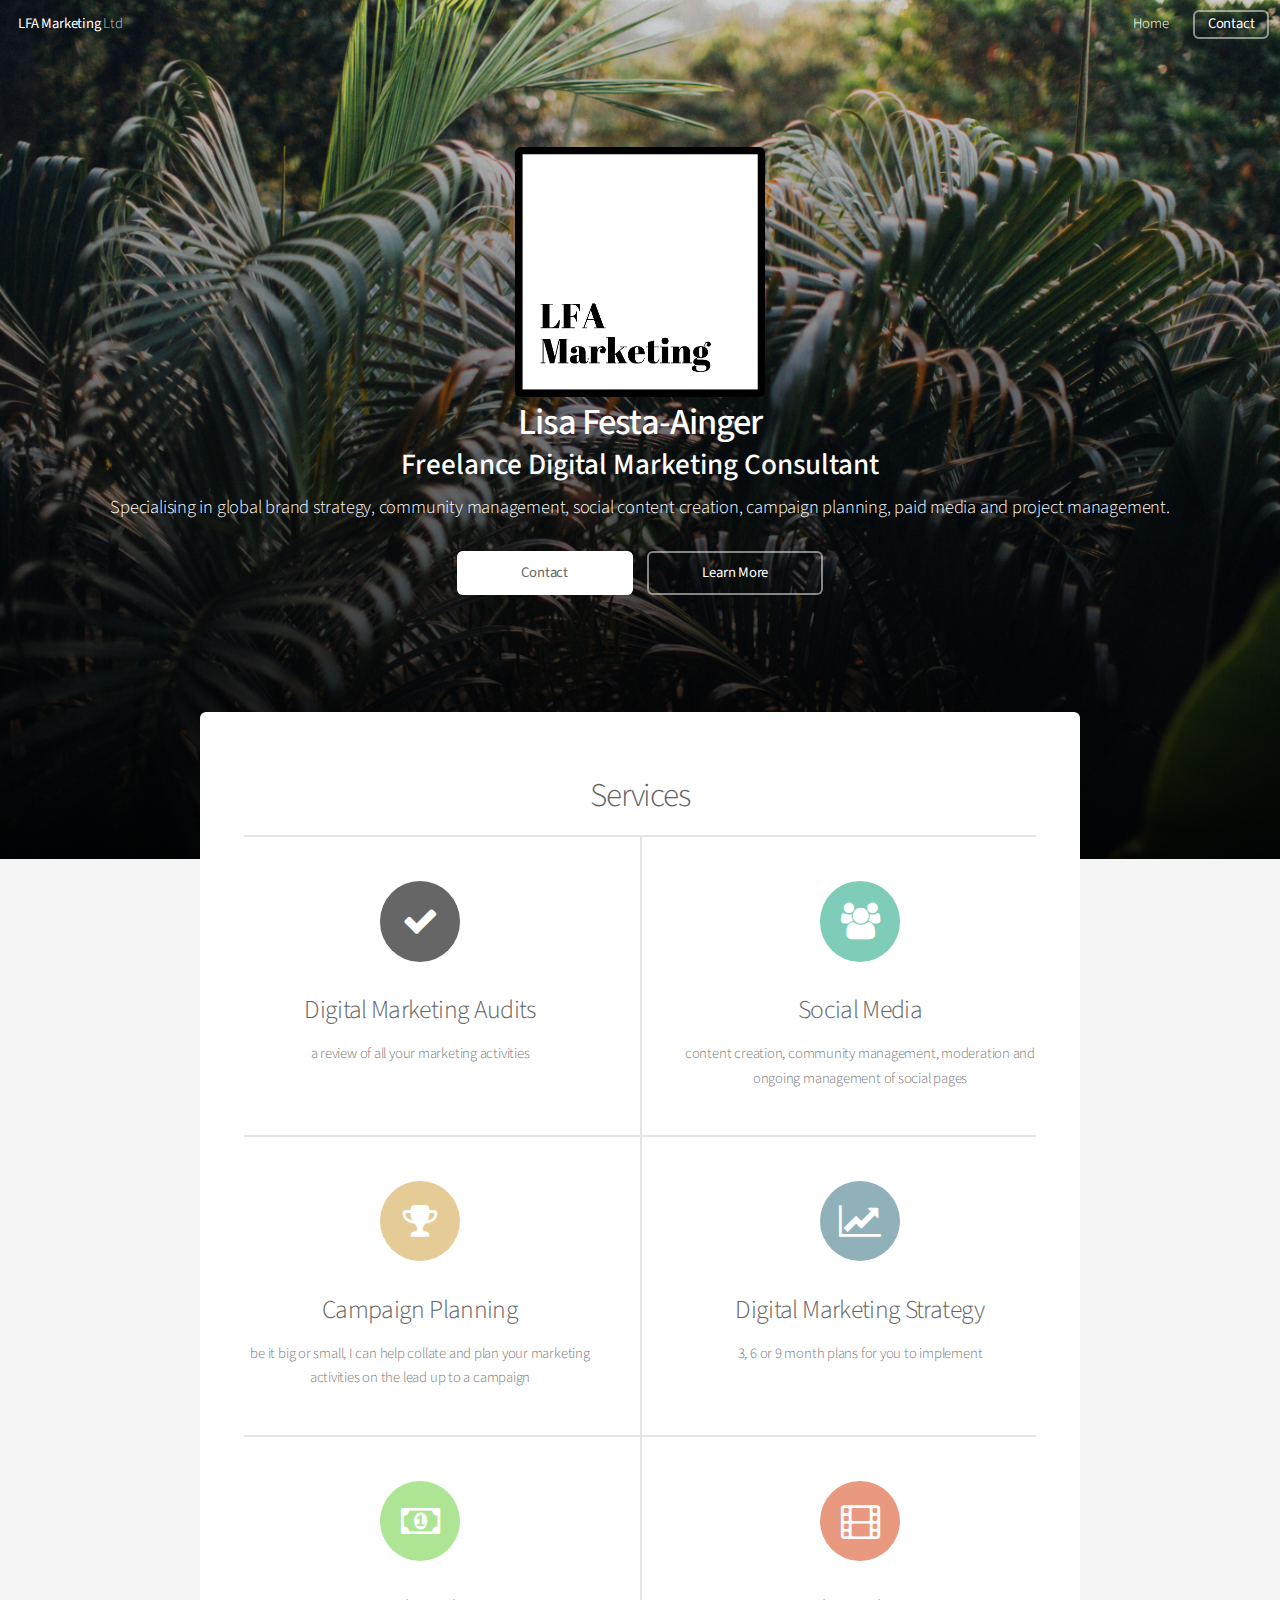
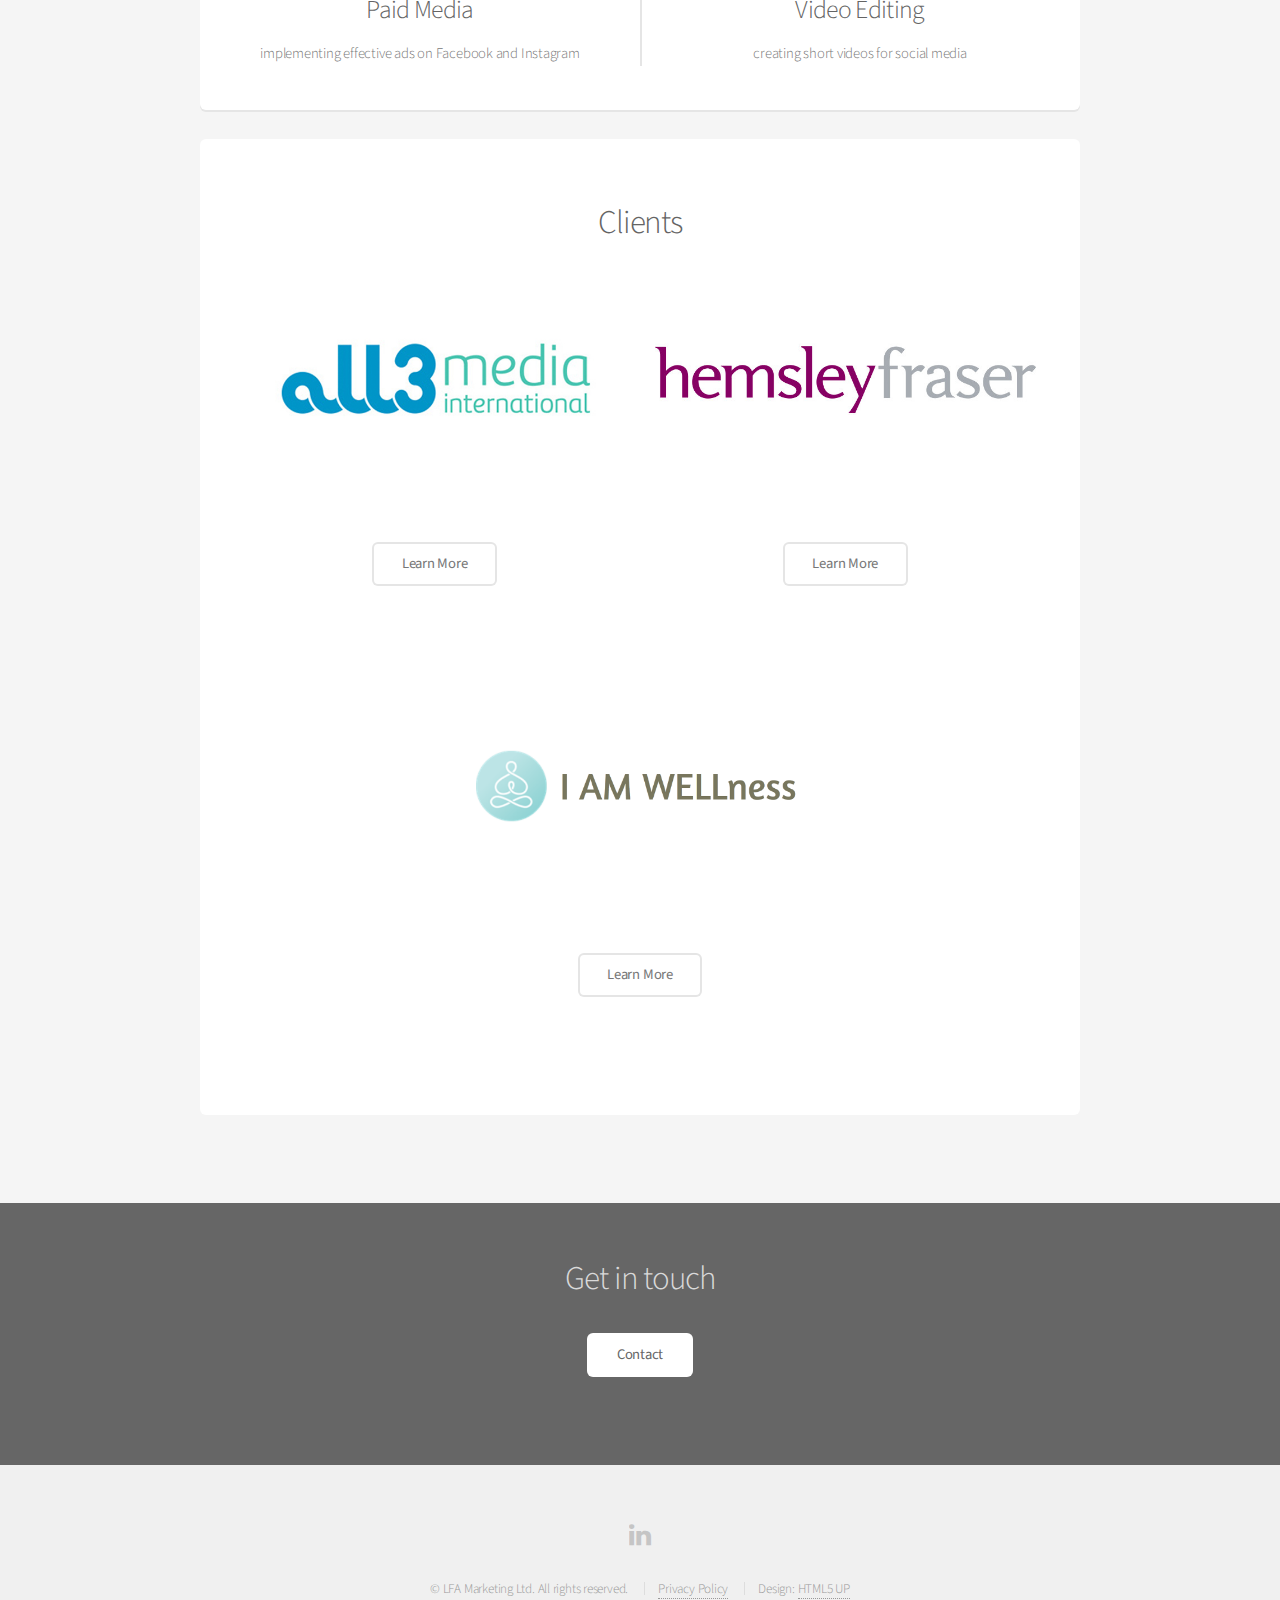
<file: index.html>
<!DOCTYPE HTML>
<html>

<head>
  <title>LFA Marketing Ltd</title>
  <meta charset="utf-8" />
  <meta name="viewport" content="width=device-width, initial-scale=1, user-scalable=no" />
  <link rel="stylesheet" href="assets/css/main.min.css" />
</head>

<body class="landing is-preload">
  <div id="page-wrapper">

    <!-- Header -->
    <header id="header" class="alt">

      <h1><a href="index.html">LFA Marketing</a> Ltd</h1>
      <nav id="nav">
        <ul>
          <li><a href="index.html">Home</a></li>
          <!-- <li>
            <a href="#" class="icon fa-angle-down">Layouts</a>
            <ul>
              <li><a href="generic.html">Generic</a></li>
              <li><a href="contact.html">Contact</a></li>
              <li><a href="elements.html">Elements</a></li>
              <li>
                <a href="#">Submenu</a>
                <ul>
                  <li><a href="#">Option One</a></li>
                  <li><a href="#">Option Two</a></li>
                  <li><a href="#">Option Three</a></li>
                  <li><a href="#">Option Four</a></li>
                </ul>
              </li>
            </ul>
          </li> -->
          <li><a href="contact.html" class="button">Contact</a></li>
        </ul>
      </nav>
    </header>

    <!-- Banner -->
    <section id="banner">
      <img src="images/lfa-marketing-logo-250px.png"
        style="border-radius: 6px 6px 6px 6px; max-width: 35%; height: auto;">
      <!-- <h2>LFA Marketing</h2> -->
      <h3 style="font-weight: 500;">
        Lisa Festa-Ainger
      </h3>

      <h4 style="font-weight: 500;">
        Freelance Digital Marketing Consultant
      </h4>

      <p>Specialising in global brand strategy,
        community management,
        social content creation,
        campaign planning,
        paid media and
        project management.</p>

      <ul class="actions special">
        <li><a href="contact.html" class="button primary">Contact</a></li>
        <li><a target="_blank" rel="noopener noreferrer" href="https://www.linkedin.com/in/lisafestaainger/"
            class="button">Learn More</a></li>
      </ul>
    </section>

    <!-- Main -->
    <section id="main" class="container">

      <!-- <section class="box special">
        <header class="major">
          <h2>Introducing the ultimate mobile app
            <br />
            for doing stuff with your phone</h2>
          <p>Blandit varius ut praesent nascetur eu penatibus nisi risus faucibus nunc ornare<br />
            adipiscing nunc adipiscing. Condimentum turpis massa.</p>
        </header>
        <span class="image featured"><img src="images/pic01.jpg" alt="" /></span>
      </section> -->

      <section class="box special features">
        <header class="major">
          <h2>Services</h2>
        </header>
        <div class="features-row">
          <section>
            <span class="icon major fa-check accent1"></span>
            <h3>Digital Marketing Audits</h3>
            <p>a review of all your marketing activities</p>
          </section>
          <section>
            <span class="icon major fa-users accent3"></span>
            <h3>Social Media</h3>
            <p>content creation, community management, moderation and ongoing management of social pages</p>
          </section>
        </div>
        <div class="features-row">
          <section>
            <span class="icon major fa-trophy accent5"></span>
            <h3>Campaign Planning</h3>
            <p>be it big or small, I can help collate and plan your marketing activities on the lead up to a campaign
            </p>
          </section>
          <section>
            <span class="icon major fa-line-chart accent4"></span>
            <h3>Digital Marketing Strategy</h3>
            <p>3, 6 or 9 month plans for you to implement</p>
          </section>
        </div>
        <div class="features-row">
          <section>
            <span class="icon major fa-money accent6"></span>
            <h3>Paid Media</h3>
            <p>implementing effective ads on Facebook and Instagram</p>
          </section>
          <section>
            <span class="icon major fa-film accent2"></span>
            <h3>Video Editing</h3>
            <p>creating short videos for social media</p>
          </section>
        </div>
      </section>

      <section class="box clients">
        <header class="major">
          <h2>Clients</h2>
        </header>
        <div class="row">
          <div class="col-6 col-12-narrower">

            <section class="box clients">
              <span class="image featured"><img src="images/a3mi.jpg" alt="all3media international" /></span>
              <!-- <h3>Sed lorem adipiscing</h3>
              <p>Integer volutpat ante et accumsan commophasellus sed aliquam feugiat lorem aliquet ut enim
                rutrum phasellus iaculis accumsan dolore magna aliquam veroeros.</p> -->
              <ul class="actions special">
                <li><a target="_blank" rel="noopener noreferrer" href="https://www.all3mediainternational.com/"
                    class="button alt">Learn More</a></li>
              </ul>
            </section>

          </div>
          <div class="col-6 col-12-narrower">

            <section class="box clients">
              <span class="image featured"><img src="images/hemsleyfraser.jpg" alt="Hemsley Fraser" /></span>

              <!-- <h3>Accumsan integer</h3>
              <p>Integer volutpat ante et accumsan commophasellus sed aliquam feugiat lorem aliquet ut enim
                rutrum phasellus iaculis accumsan dolore magna aliquam veroeros.</p> -->
              <ul class="actions special">
                <li><a target="_blank" rel="noopener noreferrer" href="https://www.hemsleyfraser.co.uk/"
                    class="button alt">Learn More</a></li>
              </ul>
            </section>

          </div>
          <div class="col-3 col-12-narrower">
          </div>

          <div class="col-6 col-12-narrower">

            <section class="box clients">
              <span class="image featured"><img src="images/i-am-wellness.png" alt="I AM WELLness" /></span>
              <!-- <h3>Accumsan integer</h3>
                <p>Integer volutpat ante et accumsan commophasellus sed aliquam feugiat lorem aliquet ut enim
                  rutrum phasellus iaculis accumsan dolore magna aliquam veroeros.</p> -->
              <ul class="actions special">
                <li><a target="_blank" rel="noopener noreferrer" href="https://carlychamberlain.com/"
                    class="button alt">Learn More</a></li>
              </ul>
            </section>

          </div>
        </div>
      </section>

    </section>

    <!-- CTA -->
    <section id="cta">

      <h2>Get in touch</h2>
      <p></p>
      <ul class="actions special">
        <li><a href="contact.html" class="button alt">Contact</a></li>
      </ul>

      <ul></ul>

      <!-- <form>
        <div class="row gtr-50 gtr-uniform">
          <div class="col-8 col-12-mobilep">
            <input type="email" name="email" id="email" placeholder="Email Address" />
          </div>
          <div class="col-4 col-12-mobilep">
            <input type="submit" value="Sign Up" class="fit" />
          </div>
        </div>
      </form> -->

    </section>

    <!-- Footer -->
    <footer id="footer">
      <ul class="icons">
        <li><a target="_blank" rel="noopener noreferrer" href="https://www.linkedin.com/in/lisafestaainger/"
            class="icon fa-linkedin"><span class="label">LinkedIn</span></a></li>
        <!-- <li><a href="#" class="icon fa-facebook"><span class="label">Facebook</span></a></li>
				<li><a href="#" class="icon fa-instagram"><span class="label">Instagram</span></a></li>
				<li><a href="#" class="icon fa-github"><span class="label">Github</span></a></li>
				<li><a href="#" class="icon fa-dribbble"><span class="label">Dribbble</span></a></li>
				<li><a href="#" class="icon fa-google-plus"><span class="label">Google+</span></a></li> -->
      </ul>
      <ul class="copyright">
        <li>&copy; LFA Marketing Ltd. All rights reserved.</li>
        <li><a href="privacy.html">Privacy Policy</a></li>
        <li>Design: <a href="http://html5up.net">HTML5 UP</a></li>
      </ul>
    </footer>

  </div>

  <!-- Scripts -->
  <script src="assets/js/jquery.min.js"></script>
  <script src="assets/js/jquery.dropotron.min.js"></script>
  <script src="assets/js/jquery.scrollex.min.js"></script>
  <script src="assets/js/browser.min.js"></script>
  <script src="assets/js/breakpoints.min.js"></script>
  <script src="assets/js/util.js"></script>
  <script src="assets/js/main.js"></script>

</body>

</html>
</file>
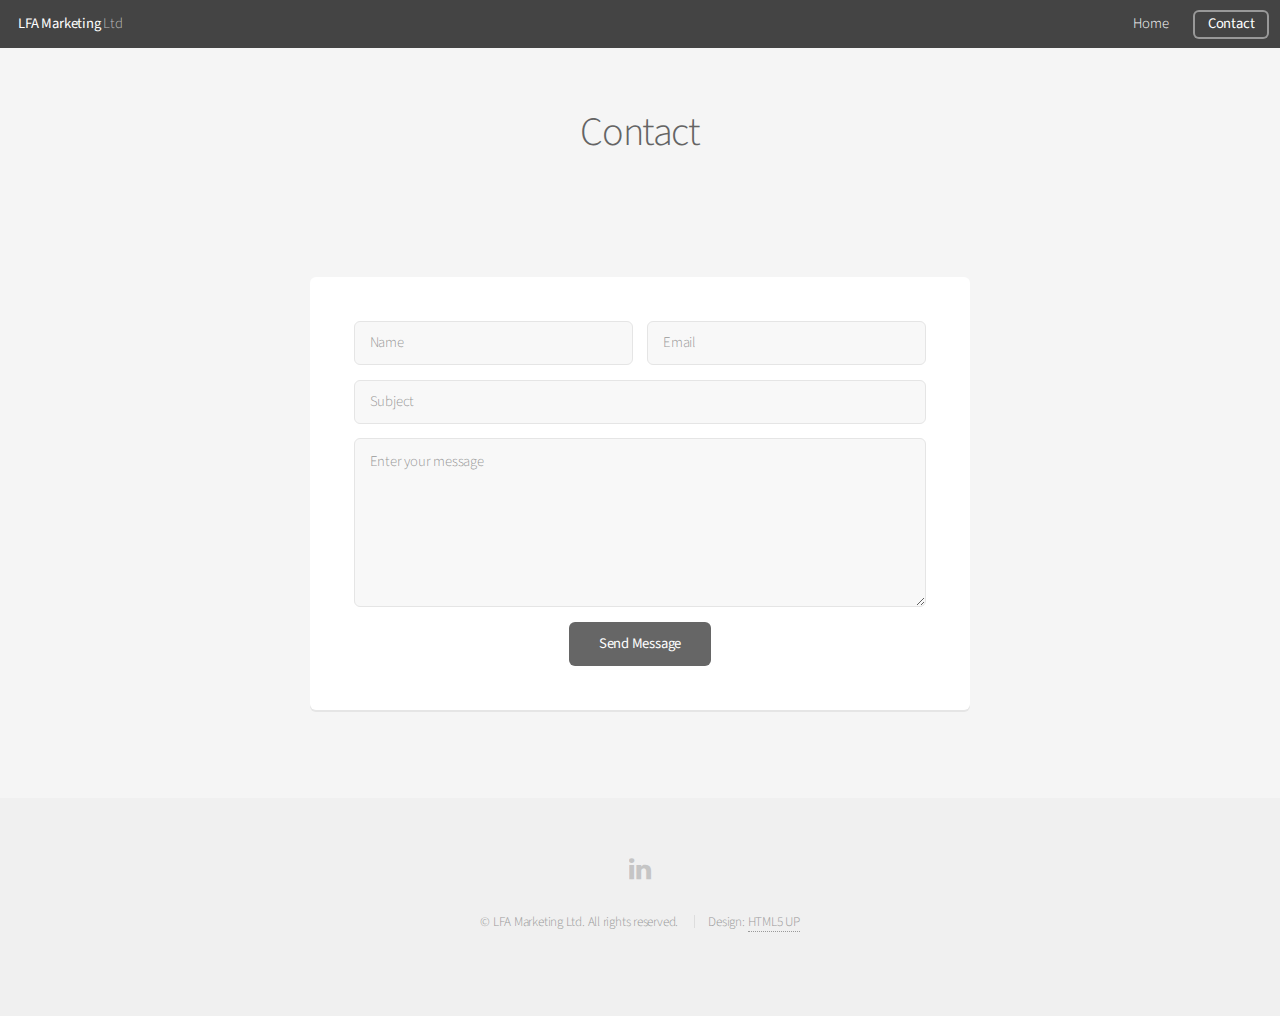
<file: contact.html>
<!DOCTYPE HTML>
<!--
	Alpha by HTML5 UP
	html5up.net | @ajlkn
	Free for personal and commercial use under the CCA 3.0 license (html5up.net/license)
-->
<html>

<head>
	<title>Contact - LFA Marketing Ltd</title>
	<meta charset="utf-8" />
	<meta name="viewport" content="width=device-width, initial-scale=1, user-scalable=no" />
	<link rel="stylesheet" href="assets/css/main.min.css" />
</head>

<body class="is-preload">
	<div id="page-wrapper">

		<!-- Header -->
		<header id="header">
			<h1><a href="index.html">LFA Marketing</a> Ltd</h1>
			<nav id="nav">
				<ul>
					<li><a href="index.html">Home</a></li>
					<!-- <li>
						<a href="#" class="icon fa-angle-down">Layouts</a>
						<ul>
							<li><a href="generic.html">Generic</a></li>
							<li><a href="contact.html">Contact</a></li>
							<li><a href="elements.html">Elements</a></li>
							<li>
								<a href="#">Submenu</a>
								<ul>
									<li><a href="#">Option One</a></li>
									<li><a href="#">Option Two</a></li>
									<li><a href="#">Option Three</a></li>
									<li><a href="#">Option Four</a></li>
								</ul>
							</li>
						</ul>
					</li> -->
					<li><a href="contact.html" class="button">Contact</a></li>
				</ul>
			</nav>
		</header>

		<!-- Main -->
		<section id="main" class="container medium">
			<header>
				<h2>Contact</h2>
				<p></p>
			</header>
			<div class="box">
				<form action="https://formspree.io/lisa@lfamarketing.co.uk" method="POST">
					<div class="row gtr-50 gtr-uniform">
						<div class="col-6 col-12-mobilep">
							<input type="text" name="name" id="name" value="" placeholder="Name" />
						</div>
						<div class="col-6 col-12-mobilep">
							<input type="email" name="email" id="email" value="" placeholder="Email" />
						</div>
						<div class="col-12">
							<input type="text" name="subject" id="subject" value="" placeholder="Subject" />
						</div>
						<div class="col-12">
							<textarea name="message" id="message" placeholder="Enter your message" rows="6"></textarea>
						</div>
						<div class="col-12">
							<ul class="actions special">
								<li><input type="submit" value="Send Message" /></li>
							</ul>
						</div>
					</div>
				</form>
			</div>
		</section>

		<!-- Footer -->
		<footer id="footer">
			<ul class="icons">
				<li><a target="_blank" rel="noopener noreferrer" href="https://www.linkedin.com/in/lisafestaainger/"
						class="icon fa-linkedin"><span class="label">LinkedIn</span></a></li>
				<!-- <li><a href="#" class="icon fa-facebook"><span class="label">Facebook</span></a></li>
				<li><a href="#" class="icon fa-instagram"><span class="label">Instagram</span></a></li>
				<li><a href="#" class="icon fa-github"><span class="label">Github</span></a></li>
				<li><a href="#" class="icon fa-dribbble"><span class="label">Dribbble</span></a></li>
				<li><a href="#" class="icon fa-google-plus"><span class="label">Google+</span></a></li> -->
			</ul>
			<ul class="copyright">
				<li>&copy; LFA Marketing Ltd. All rights reserved.</li>
				<li>Design: <a href="http://html5up.net">HTML5 UP</a></li>
			</ul>
		</footer>

	</div>

	<!-- Scripts -->
	<script src="assets/js/jquery.min.js"></script>
	<script src="assets/js/jquery.dropotron.min.js"></script>
	<script src="assets/js/jquery.scrollex.min.js"></script>
	<script src="assets/js/browser.min.js"></script>
	<script src="assets/js/breakpoints.min.js"></script>
	<script src="assets/js/util.js"></script>
	<script src="assets/js/main.js"></script>

</body>

</html>
</file>
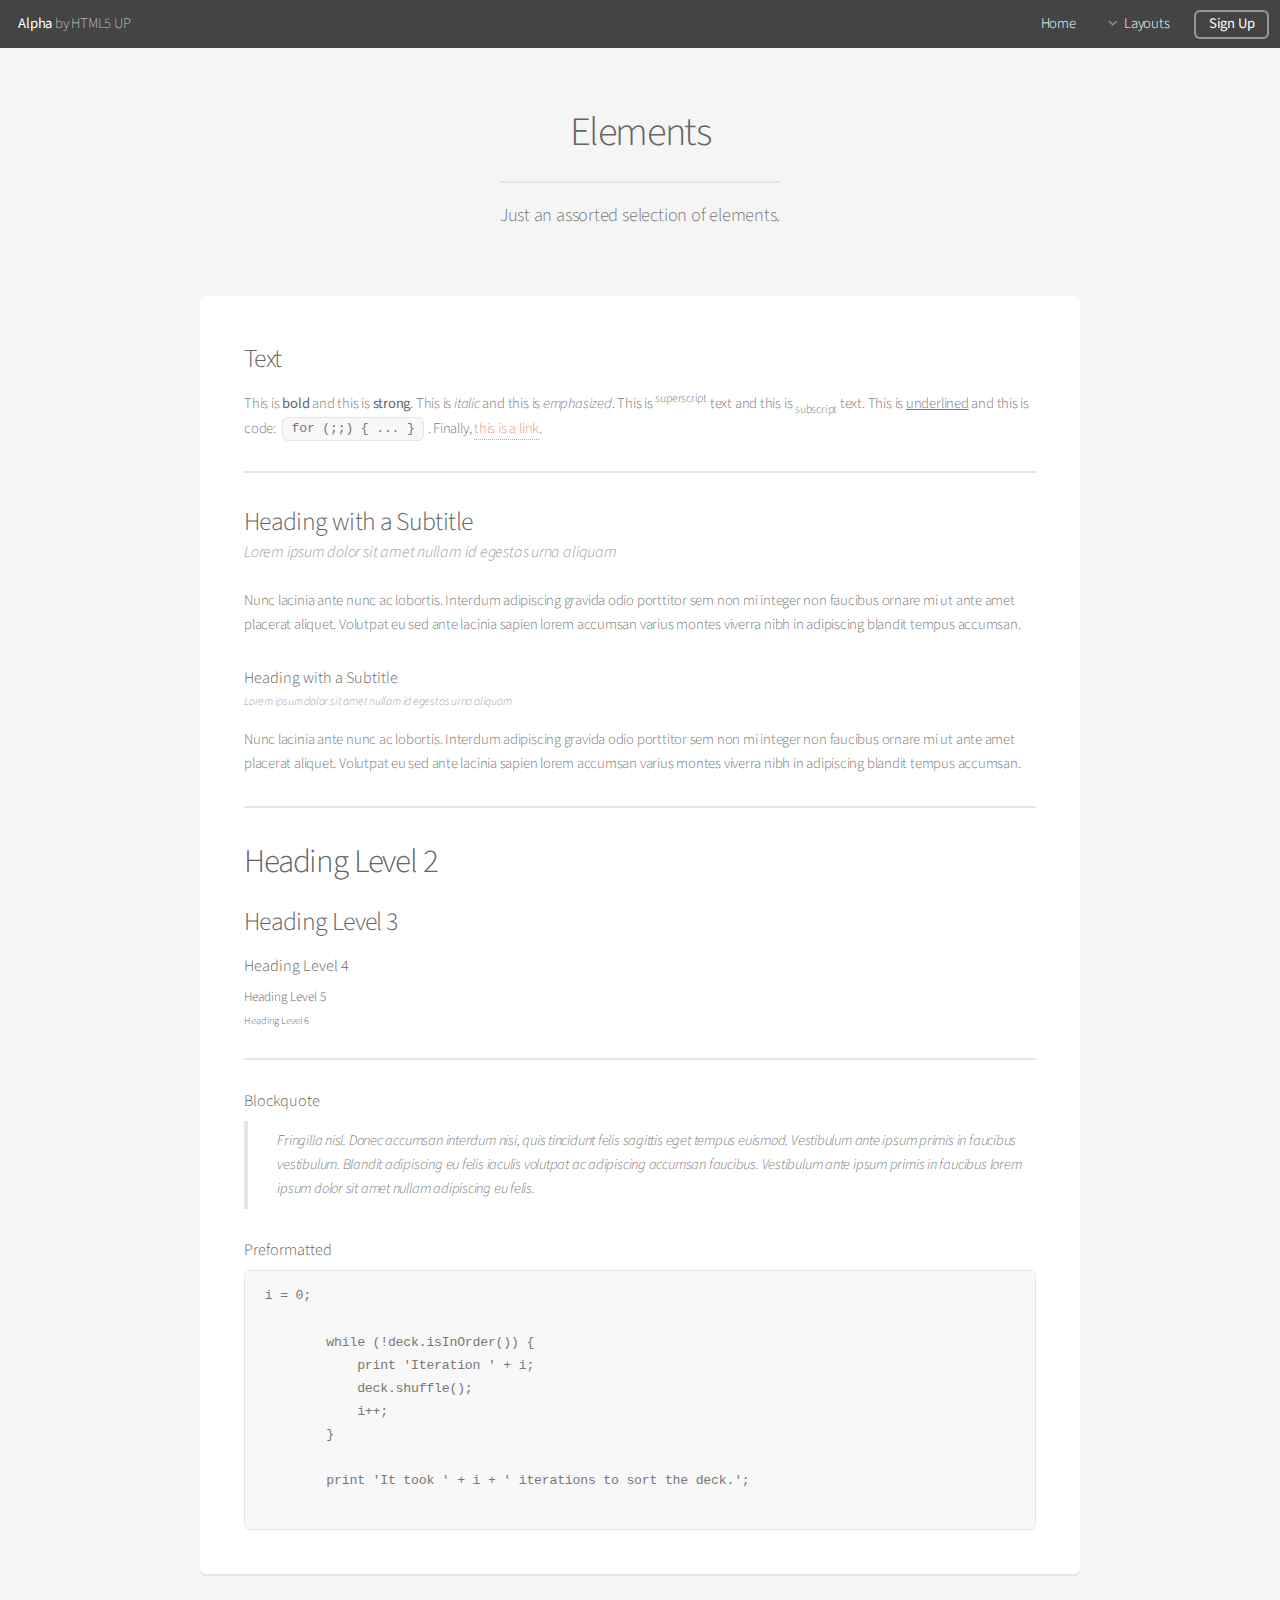
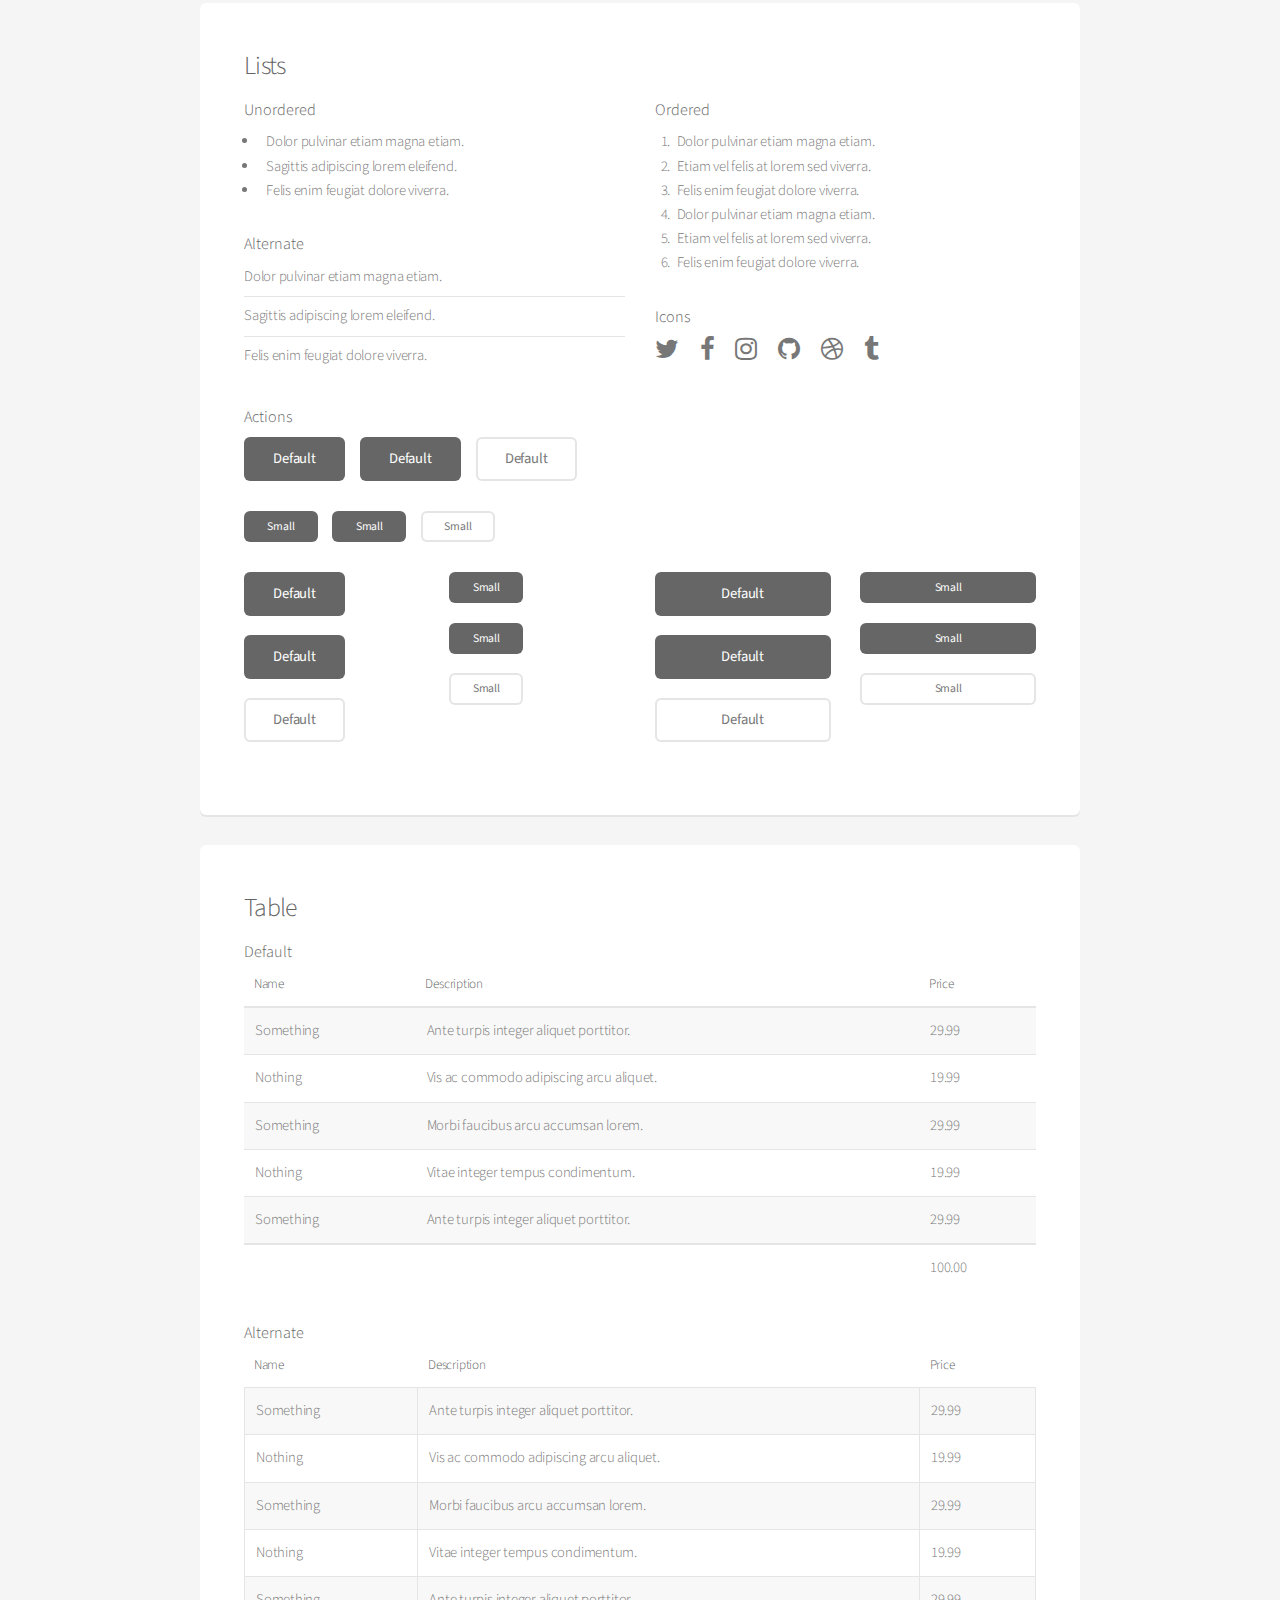
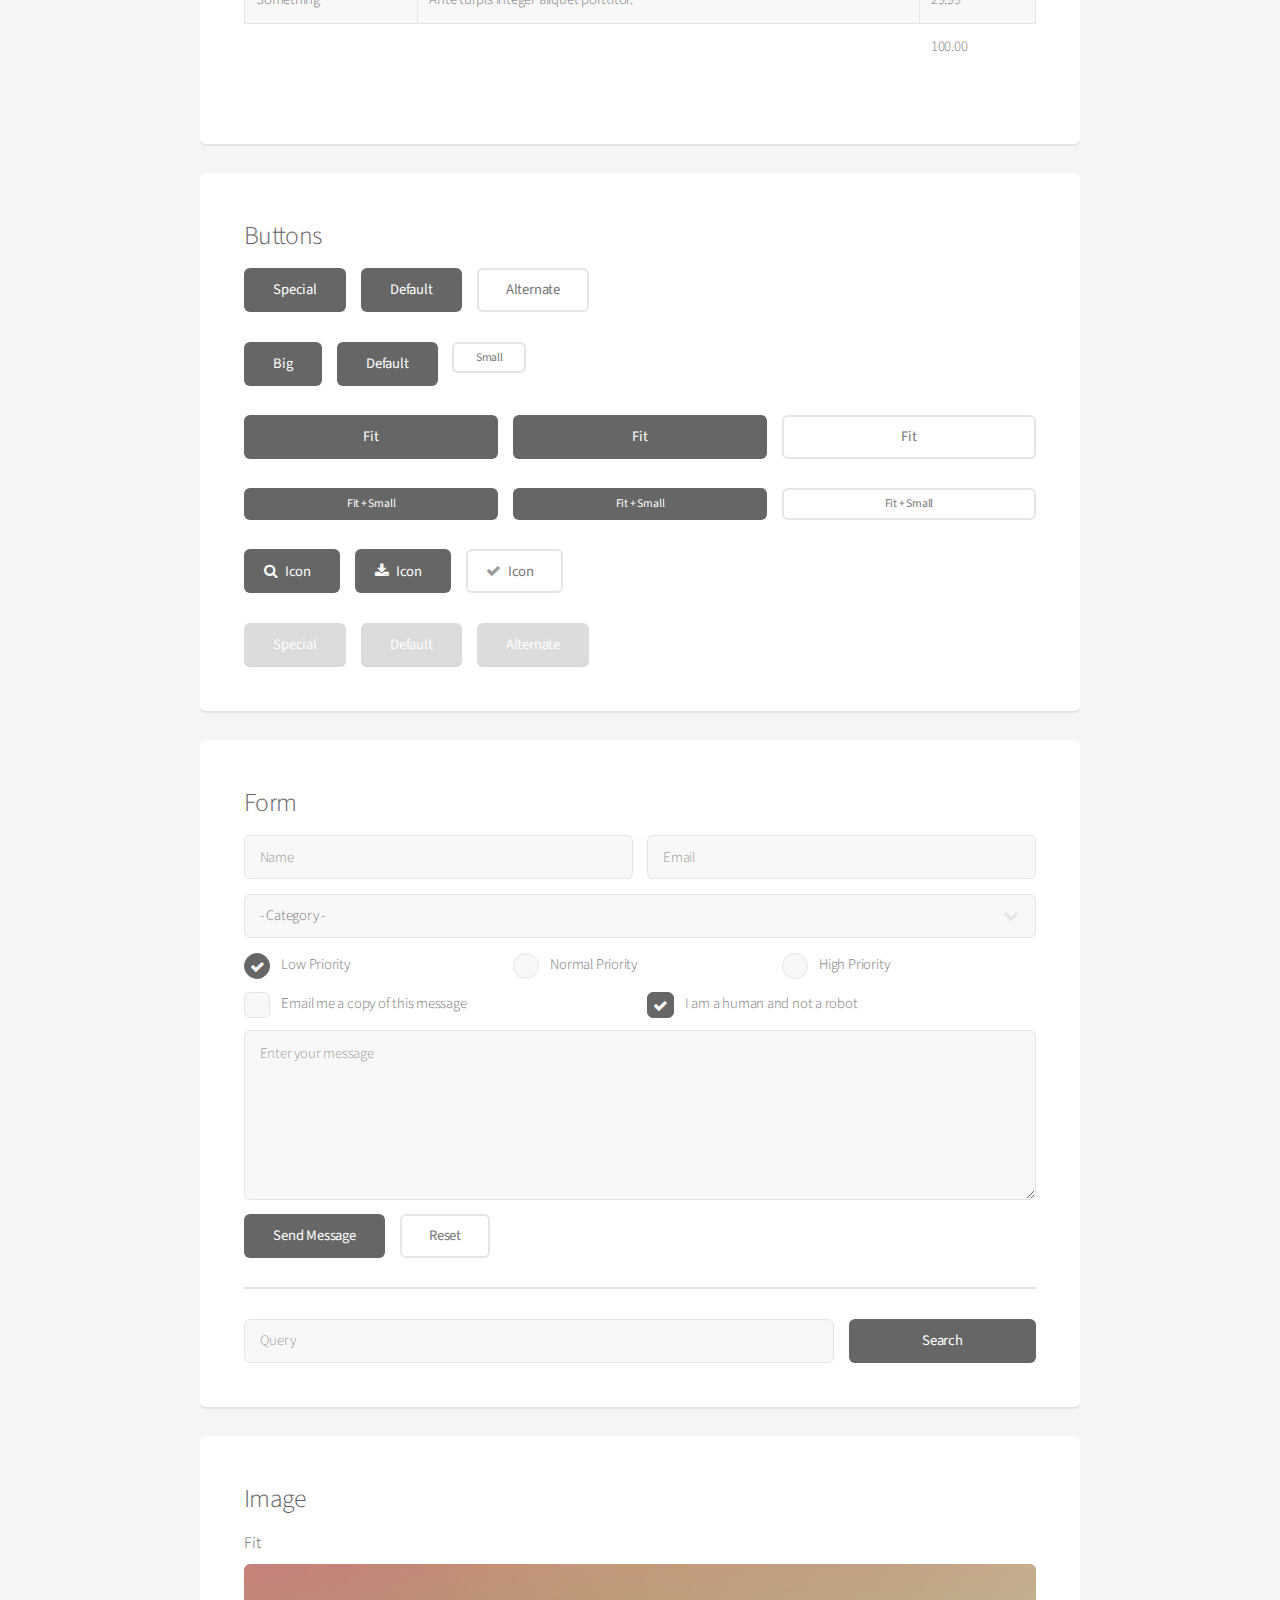
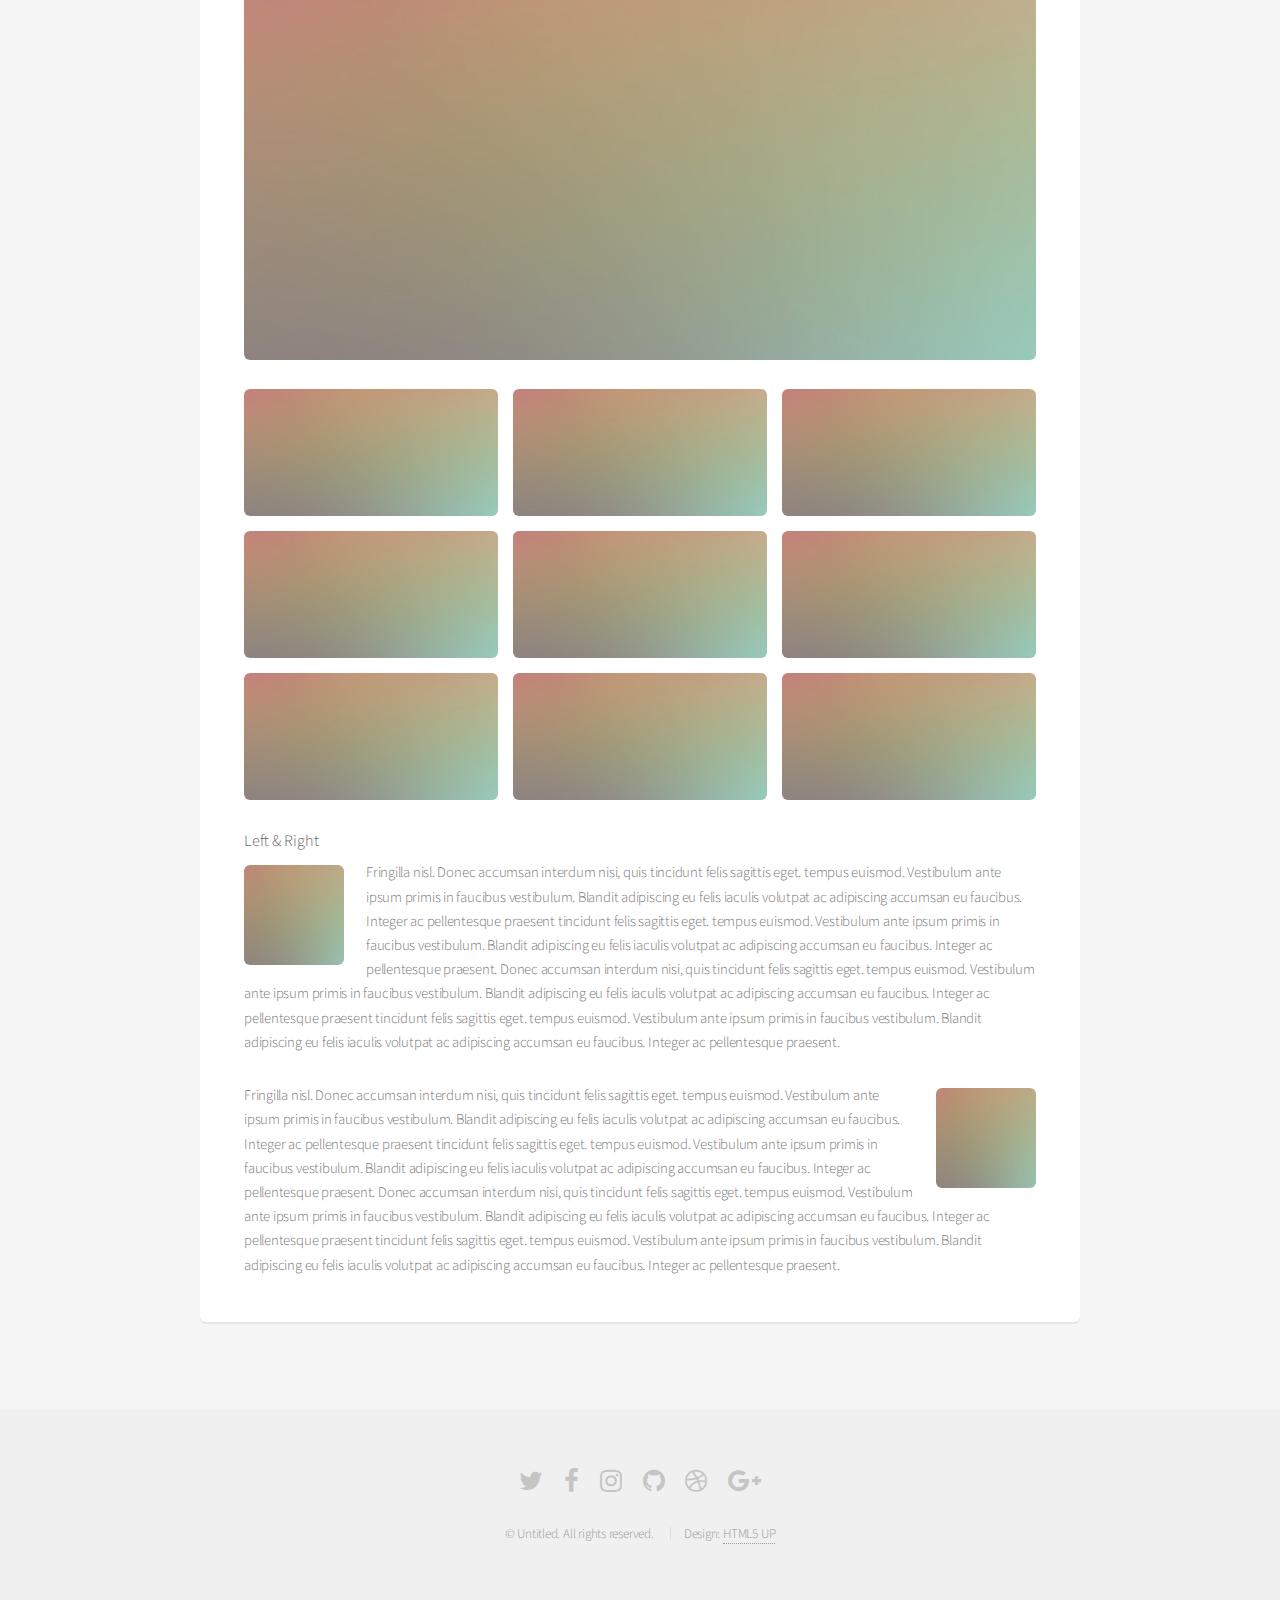
<file: elements.html>
<!DOCTYPE HTML>
<!--
	Alpha by HTML5 UP
	html5up.net | @ajlkn
	Free for personal and commercial use under the CCA 3.0 license (html5up.net/license)
-->
<html>

<head>
	<title>Elements - Alpha by HTML5 UP</title>
	<meta charset="utf-8" />
	<meta name="viewport" content="width=device-width, initial-scale=1, user-scalable=no" />
	<link rel="stylesheet" href="assets/css/main.min.css" />
</head>

<body class="is-preload">
	<div id="page-wrapper">

		<!-- Header -->
		<header id="header">
			<h1><a href="index.html">Alpha</a> by HTML5 UP</h1>
			<nav id="nav">
				<ul>
					<li><a href="index.html">Home</a></li>
					<li>
						<a href="#" class="icon fa-angle-down">Layouts</a>
						<ul>
							<li><a href="generic.html">Generic</a></li>
							<li><a href="contact.html">Contact</a></li>
							<li><a href="elements.html">Elements</a></li>
							<li>
								<a href="#">Submenu</a>
								<ul>
									<li><a href="#">Option One</a></li>
									<li><a href="#">Option Two</a></li>
									<li><a href="#">Option Three</a></li>
									<li><a href="#">Option Four</a></li>
								</ul>
							</li>
						</ul>
					</li>
					<li><a href="#" class="button">Sign Up</a></li>
				</ul>
			</nav>
		</header>

		<!-- Main -->
		<section id="main" class="container">
			<header>
				<h2>Elements</h2>
				<p>Just an assorted selection of elements.</p>
			</header>
			<div class="row">
				<div class="col-12">

					<!-- Text -->
					<section class="box">
						<h3>Text</h3>
						<p>This is <b>bold</b> and this is <strong>strong</strong>. This is <i>italic</i> and this is
							<em>emphasized</em>.
							This is <sup>superscript</sup> text and this is <sub>subscript</sub> text.
							This is <u>underlined</u> and this is code: <code>for (;;) { ... }</code>. Finally, <a
								href="#">this is a link</a>.</p>

						<hr />

						<header>
							<h3>Heading with a Subtitle</h3>
							<p>Lorem ipsum dolor sit amet nullam id egestas urna aliquam</p>
						</header>
						<p>Nunc lacinia ante nunc ac lobortis. Interdum adipiscing gravida odio porttitor sem non mi
							integer non faucibus ornare mi ut ante amet placerat aliquet. Volutpat eu sed ante lacinia
							sapien lorem accumsan varius montes viverra nibh in adipiscing blandit tempus accumsan.</p>
						<header>
							<h4>Heading with a Subtitle</h4>
							<p>Lorem ipsum dolor sit amet nullam id egestas urna aliquam</p>
						</header>
						<p>Nunc lacinia ante nunc ac lobortis. Interdum adipiscing gravida odio porttitor sem non mi
							integer non faucibus ornare mi ut ante amet placerat aliquet. Volutpat eu sed ante lacinia
							sapien lorem accumsan varius montes viverra nibh in adipiscing blandit tempus accumsan.</p>

						<hr />

						<h2>Heading Level 2</h2>
						<h3>Heading Level 3</h3>
						<h4>Heading Level 4</h4>
						<h5>Heading Level 5</h5>
						<h6>Heading Level 6</h6>

						<hr />

						<h4>Blockquote</h4>
						<blockquote>Fringilla nisl. Donec accumsan interdum nisi, quis tincidunt felis sagittis eget
							tempus euismod. Vestibulum ante ipsum primis in faucibus vestibulum. Blandit adipiscing eu
							felis iaculis volutpat ac adipiscing accumsan faucibus. Vestibulum ante ipsum primis in
							faucibus lorem ipsum dolor sit amet nullam adipiscing eu felis.</blockquote>

						<h4>Preformatted</h4>
						<pre>i = 0;

	while (!deck.isInOrder()) {
	    print 'Iteration ' + i;
	    deck.shuffle();
	    i++;
	}

	print 'It took ' + i + ' iterations to sort the deck.';
	</pre>
					</section>

				</div>
			</div>
			<div class="row">
				<div class="col-12">

					<!-- Lists -->
					<section class="box">
						<h3>Lists</h3>
						<div class="row">
							<div class="col-6 col-12-mobilep">

								<h4>Unordered</h4>
								<ul>
									<li>Dolor pulvinar etiam magna etiam.</li>
									<li>Sagittis adipiscing lorem eleifend.</li>
									<li>Felis enim feugiat dolore viverra.</li>
								</ul>

								<h4>Alternate</h4>
								<ul class="alt">
									<li>Dolor pulvinar etiam magna etiam.</li>
									<li>Sagittis adipiscing lorem eleifend.</li>
									<li>Felis enim feugiat dolore viverra.</li>
								</ul>

							</div>
							<div class="col-6 col-12-mobilep">

								<h4>Ordered</h4>
								<ol>
									<li>Dolor pulvinar etiam magna etiam.</li>
									<li>Etiam vel felis at lorem sed viverra.</li>
									<li>Felis enim feugiat dolore viverra.</li>
									<li>Dolor pulvinar etiam magna etiam.</li>
									<li>Etiam vel felis at lorem sed viverra.</li>
									<li>Felis enim feugiat dolore viverra.</li>
								</ol>

								<h4>Icons</h4>
								<ul class="icons">
									<li><a href="#" class="icon fa-twitter"><span class="label">Twitter</span></a></li>
									<li><a href="#" class="icon fa-facebook"><span class="label">Facebook</span></a>
									</li>
									<li><a href="#" class="icon fa-instagram"><span class="label">Instagram</span></a>
									</li>
									<li><a href="#" class="icon fa-github"><span class="label">Github</span></a></li>
									<li><a href="#" class="icon fa-dribbble"><span class="label">Dribbble</span></a>
									</li>
									<li><a href="#" class="icon fa-tumblr"><span class="label">Tumblr</span></a></li>
								</ul>

							</div>
						</div>

						<h4>Actions</h4>
						<ul class="actions">
							<li><a href="#" class="button special">Default</a></li>
							<li><a href="#" class="button">Default</a></li>
							<li><a href="#" class="button alt">Default</a></li>
						</ul>
						<ul class="actions small">
							<li><a href="#" class="button special small">Small</a></li>
							<li><a href="#" class="button small">Small</a></li>
							<li><a href="#" class="button alt small">Small</a></li>
						</ul>
						<div class="row">
							<div class="col-3 col-6-narrower col-12-mobilep">
								<ul class="actions stacked">
									<li><a href="#" class="button special">Default</a></li>
									<li><a href="#" class="button">Default</a></li>
									<li><a href="#" class="button alt">Default</a></li>
								</ul>
							</div>
							<div class="col-3 col-6-narrower col-12-mobilep">
								<ul class="actions stacked">
									<li><a href="#" class="button special small">Small</a></li>
									<li><a href="#" class="button small">Small</a></li>
									<li><a href="#" class="button alt small">Small</a></li>
								</ul>
							</div>
							<div class="col-3 col-6-narrower col-12-mobilep">
								<ul class="actions stacked">
									<li><a href="#" class="button special fit">Default</a></li>
									<li><a href="#" class="button fit">Default</a></li>
									<li><a href="#" class="button alt fit">Default</a></li>
								</ul>
							</div>
							<div class="col-3 col-6-narrower col-12-mobilep">
								<ul class="actions stacked">
									<li><a href="#" class="button special small fit">Small</a></li>
									<li><a href="#" class="button small fit">Small</a></li>
									<li><a href="#" class="button alt small fit">Small</a></li>
								</ul>
							</div>
						</div>
					</section>

				</div>
			</div>
			<div class="row">
				<div class="col-12">

					<!-- Table -->
					<section class="box">
						<h3>Table</h3>

						<h4>Default</h4>
						<div class="table-wrapper">
							<table>
								<thead>
									<tr>
										<th>Name</th>
										<th>Description</th>
										<th>Price</th>
									</tr>
								</thead>
								<tbody>
									<tr>
										<td>Something</td>
										<td>Ante turpis integer aliquet porttitor.</td>
										<td>29.99</td>
									</tr>
									<tr>
										<td>Nothing</td>
										<td>Vis ac commodo adipiscing arcu aliquet.</td>
										<td>19.99</td>
									</tr>
									<tr>
										<td>Something</td>
										<td> Morbi faucibus arcu accumsan lorem.</td>
										<td>29.99</td>
									</tr>
									<tr>
										<td>Nothing</td>
										<td>Vitae integer tempus condimentum.</td>
										<td>19.99</td>
									</tr>
									<tr>
										<td>Something</td>
										<td>Ante turpis integer aliquet porttitor.</td>
										<td>29.99</td>
									</tr>
								</tbody>
								<tfoot>
									<tr>
										<td colspan="2"></td>
										<td>100.00</td>
									</tr>
								</tfoot>
							</table>
						</div>

						<h4>Alternate</h4>
						<div class="table-wrapper">
							<table class="alt">
								<thead>
									<tr>
										<th>Name</th>
										<th>Description</th>
										<th>Price</th>
									</tr>
								</thead>
								<tbody>
									<tr>
										<td>Something</td>
										<td>Ante turpis integer aliquet porttitor.</td>
										<td>29.99</td>
									</tr>
									<tr>
										<td>Nothing</td>
										<td>Vis ac commodo adipiscing arcu aliquet.</td>
										<td>19.99</td>
									</tr>
									<tr>
										<td>Something</td>
										<td> Morbi faucibus arcu accumsan lorem.</td>
										<td>29.99</td>
									</tr>
									<tr>
										<td>Nothing</td>
										<td>Vitae integer tempus condimentum.</td>
										<td>19.99</td>
									</tr>
									<tr>
										<td>Something</td>
										<td>Ante turpis integer aliquet porttitor.</td>
										<td>29.99</td>
									</tr>
								</tbody>
								<tfoot>
									<tr>
										<td colspan="2"></td>
										<td>100.00</td>
									</tr>
								</tfoot>
							</table>
						</div>
					</section>

				</div>
			</div>
			<div class="row">
				<div class="col-12">

					<!-- Buttons -->
					<section class="box">
						<h3>Buttons</h3>
						<ul class="actions">
							<li><a href="#" class="button special">Special</a></li>
							<li><a href="#" class="button">Default</a></li>
							<li><a href="#" class="button alt">Alternate</a></li>
						</ul>
						<ul class="actions">
							<li><a href="#" class="button special big">Big</a></li>
							<li><a href="#" class="button">Default</a></li>
							<li><a href="#" class="button alt small">Small</a></li>
						</ul>
						<ul class="actions fit">
							<li><a href="#" class="button special fit">Fit</a></li>
							<li><a href="#" class="button fit">Fit</a></li>
							<li><a href="#" class="button alt fit">Fit</a></li>
						</ul>
						<ul class="actions fit small">
							<li><a href="#" class="button special fit small">Fit + Small</a></li>
							<li><a href="#" class="button fit small">Fit + Small</a></li>
							<li><a href="#" class="button alt fit small">Fit + Small</a></li>
						</ul>
						<ul class="actions">
							<li><a href="#" class="button special icon fa-search">Icon</a></li>
							<li><a href="#" class="button icon fa-download">Icon</a></li>
							<li><a href="#" class="button alt icon fa-check">Icon</a></li>
						</ul>
						<ul class="actions">
							<li><span class="button special disabled">Special</span></li>
							<li><span class="button disabled">Default</span></li>
							<li><span class="button alt disabled">Alternate</span></li>
						</ul>
					</section>

				</div>
			</div>
			<div class="row">
				<div class="col-12">

					<!-- Form -->
					<section class="box">
						<h3>Form</h3>
						<form method="post" action="#">
							<div class="row gtr-uniform gtr-50">
								<div class="col-6 col-12-mobilep">
									<input type="text" name="name" id="name" value="" placeholder="Name" />
								</div>
								<div class="col-6 col-12-mobilep">
									<input type="email" name="email" id="email" value="" placeholder="Email" />
								</div>
								<div class="col-12">
									<select name="category" id="category">
										<option value="">- Category -</option>
										<option value="1">Manufacturing</option>
										<option value="1">Shipping</option>
										<option value="1">Administration</option>
										<option value="1">Human Resources</option>
									</select>
								</div>
								<div class="col-4 col-12-narrower">
									<input type="radio" id="priority-low" name="priority" checked>
									<label for="priority-low">Low Priority</label>
								</div>
								<div class="col-4 col-12-narrower">
									<input type="radio" id="priority-normal" name="priority">
									<label for="priority-normal">Normal Priority</label>
								</div>
								<div class="col-4 col-12-narrower">
									<input type="radio" id="priority-high" name="priority">
									<label for="priority-high">High Priority</label>
								</div>
								<div class="col-6 col-12-narrower">
									<input type="checkbox" id="copy" name="copy">
									<label for="copy">Email me a copy of this message</label>
								</div>
								<div class="col-6 col-12-narrower">
									<input type="checkbox" id="human" name="human" checked>
									<label for="human">I am a human and not a robot</label>
								</div>
								<div class="col-12">
									<textarea name="message" id="message" placeholder="Enter your message"
										rows="6"></textarea>
								</div>
								<div class="col-12">
									<ul class="actions">
										<li><input type="submit" value="Send Message" /></li>
										<li><input type="reset" value="Reset" class="alt" /></li>
									</ul>
								</div>
							</div>
						</form>

						<hr />

						<form method="post" action="#">
							<div class="row gtr-uniform gtr-50">
								<div class="col-9 col-12-mobilep">
									<input type="text" name="query" id="query" value="" placeholder="Query" />
								</div>
								<div class="col-3 col-12-mobilep">
									<input type="submit" value="Search" class="fit" />
								</div>
							</div>
						</form>
					</section>

				</div>
			</div>
			<div class="row">
				<div class="col-12">

					<!-- Image -->
					<section class="box">
						<h3>Image</h3>
						<h4>Fit</h4>
						<span class="image fit"><img src="images/pic04.jpg" alt="" /></span>
						<div class="box alt">
							<div class="row gtr-50 gtr-uniform">
								<div class="col-4"><span class="image fit"><img src="images/pic04.jpg" alt="" /></span>
								</div>
								<div class="col-4"><span class="image fit"><img src="images/pic04.jpg" alt="" /></span>
								</div>
								<div class="col-4"><span class="image fit"><img src="images/pic04.jpg" alt="" /></span>
								</div>
								<div class="col-4"><span class="image fit"><img src="images/pic04.jpg" alt="" /></span>
								</div>
								<div class="col-4"><span class="image fit"><img src="images/pic04.jpg" alt="" /></span>
								</div>
								<div class="col-4"><span class="image fit"><img src="images/pic04.jpg" alt="" /></span>
								</div>
								<div class="col-4"><span class="image fit"><img src="images/pic04.jpg" alt="" /></span>
								</div>
								<div class="col-4"><span class="image fit"><img src="images/pic04.jpg" alt="" /></span>
								</div>
								<div class="col-4"><span class="image fit"><img src="images/pic04.jpg" alt="" /></span>
								</div>
							</div>
						</div>

						<h4>Left &amp; Right</h4>
						<p><span class="image left"><img src="images/pic05.jpg" alt="" /></span>Fringilla nisl. Donec
							accumsan interdum nisi, quis tincidunt felis sagittis eget. tempus euismod. Vestibulum ante
							ipsum primis in faucibus vestibulum. Blandit adipiscing eu felis iaculis volutpat ac
							adipiscing accumsan eu faucibus. Integer ac pellentesque praesent tincidunt felis sagittis
							eget. tempus euismod. Vestibulum ante ipsum primis in faucibus vestibulum. Blandit
							adipiscing eu felis iaculis volutpat ac adipiscing accumsan eu faucibus. Integer ac
							pellentesque praesent. Donec accumsan interdum nisi, quis tincidunt felis sagittis eget.
							tempus euismod. Vestibulum ante ipsum primis in faucibus vestibulum. Blandit adipiscing eu
							felis iaculis volutpat ac adipiscing accumsan eu faucibus. Integer ac pellentesque praesent
							tincidunt felis sagittis eget. tempus euismod. Vestibulum ante ipsum primis in faucibus
							vestibulum. Blandit adipiscing eu felis iaculis volutpat ac adipiscing accumsan eu faucibus.
							Integer ac pellentesque praesent.</p>
						<p><span class="image right"><img src="images/pic05.jpg" alt="" /></span>Fringilla nisl. Donec
							accumsan interdum nisi, quis tincidunt felis sagittis eget. tempus euismod. Vestibulum ante
							ipsum primis in faucibus vestibulum. Blandit adipiscing eu felis iaculis volutpat ac
							adipiscing accumsan eu faucibus. Integer ac pellentesque praesent tincidunt felis sagittis
							eget. tempus euismod. Vestibulum ante ipsum primis in faucibus vestibulum. Blandit
							adipiscing eu felis iaculis volutpat ac adipiscing accumsan eu faucibus. Integer ac
							pellentesque praesent. Donec accumsan interdum nisi, quis tincidunt felis sagittis eget.
							tempus euismod. Vestibulum ante ipsum primis in faucibus vestibulum. Blandit adipiscing eu
							felis iaculis volutpat ac adipiscing accumsan eu faucibus. Integer ac pellentesque praesent
							tincidunt felis sagittis eget. tempus euismod. Vestibulum ante ipsum primis in faucibus
							vestibulum. Blandit adipiscing eu felis iaculis volutpat ac adipiscing accumsan eu faucibus.
							Integer ac pellentesque praesent.</p>
					</section>

				</div>
			</div>
		</section>

		<!-- Footer -->
		<footer id="footer">
			<ul class="icons">
				<li><a href="#" class="icon fa-twitter"><span class="label">Twitter</span></a></li>
				<li><a href="#" class="icon fa-facebook"><span class="label">Facebook</span></a></li>
				<li><a href="#" class="icon fa-instagram"><span class="label">Instagram</span></a></li>
				<li><a href="#" class="icon fa-github"><span class="label">Github</span></a></li>
				<li><a href="#" class="icon fa-dribbble"><span class="label">Dribbble</span></a></li>
				<li><a href="#" class="icon fa-google-plus"><span class="label">Google+</span></a></li>
			</ul>
			<ul class="copyright">
				<li>&copy; Untitled. All rights reserved.</li>
				<li>Design: <a href="http://html5up.net">HTML5 UP</a></li>
			</ul>
		</footer>

	</div>

	<!-- Scripts -->
	<script src="assets/js/jquery.min.js"></script>
	<script src="assets/js/jquery.dropotron.min.js"></script>
	<script src="assets/js/jquery.scrollex.min.js"></script>
	<script src="assets/js/browser.min.js"></script>
	<script src="assets/js/breakpoints.min.js"></script>
	<script src="assets/js/util.js"></script>
	<script src="assets/js/main.js"></script>

</body>

</html>
</file>
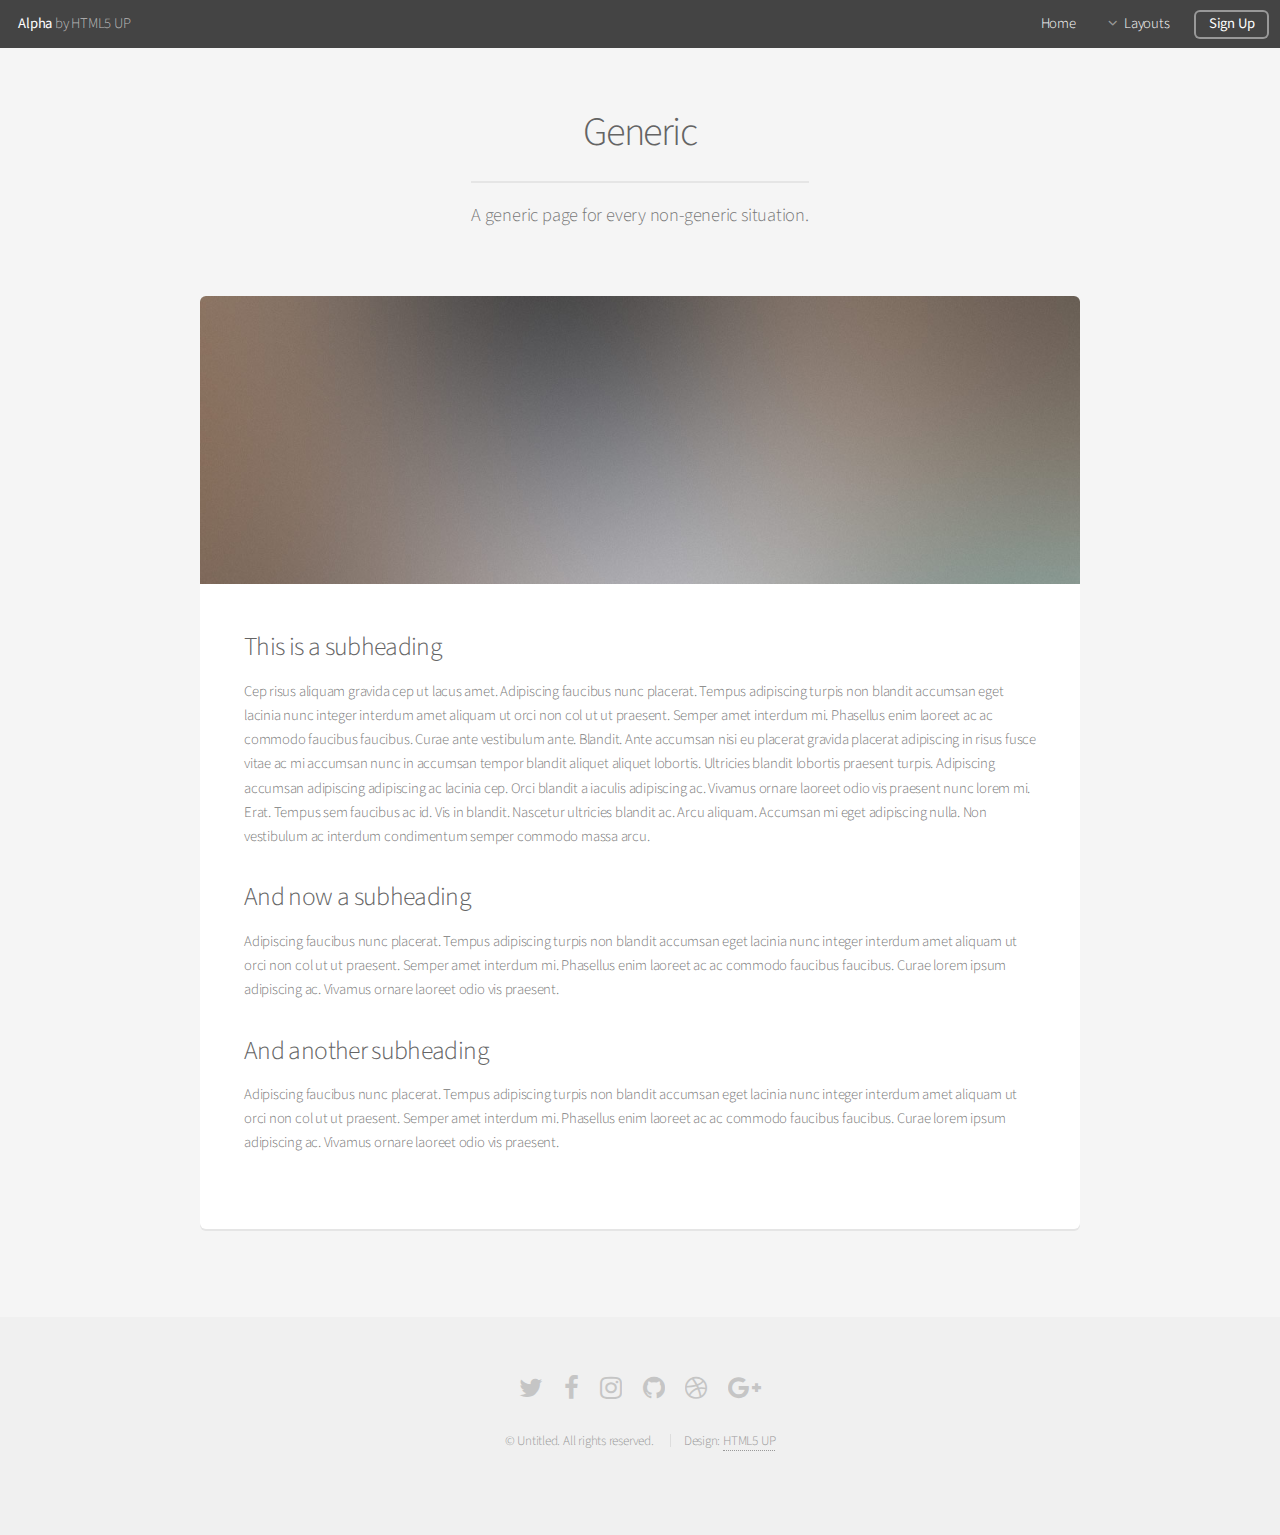
<file: generic.html>
<!DOCTYPE HTML>
<!--
	Alpha by HTML5 UP
	html5up.net | @ajlkn
	Free for personal and commercial use under the CCA 3.0 license (html5up.net/license)
-->
<html>

<head>
	<title>Generic - Alpha by HTML5 UP</title>
	<meta charset="utf-8" />
	<meta name="viewport" content="width=device-width, initial-scale=1, user-scalable=no" />
	<link rel="stylesheet" href="assets/css/main.min.css" />
</head>

<body class="is-preload">
	<div id="page-wrapper">

		<!-- Header -->
		<header id="header">
			<h1><a href="index.html">Alpha</a> by HTML5 UP</h1>
			<nav id="nav">
				<ul>
					<li><a href="index.html">Home</a></li>
					<li>
						<a href="#" class="icon fa-angle-down">Layouts</a>
						<ul>
							<li><a href="generic.html">Generic</a></li>
							<li><a href="contact.html">Contact</a></li>
							<li><a href="elements.html">Elements</a></li>
							<li>
								<a href="#">Submenu</a>
								<ul>
									<li><a href="#">Option One</a></li>
									<li><a href="#">Option Two</a></li>
									<li><a href="#">Option Three</a></li>
									<li><a href="#">Option Four</a></li>
								</ul>
							</li>
						</ul>
					</li>
					<li><a href="#" class="button">Sign Up</a></li>
				</ul>
			</nav>
		</header>

		<!-- Main -->
		<section id="main" class="container">
			<header>
				<h2>Generic</h2>
				<p>A generic page for every non-generic situation.</p>
			</header>
			<div class="box">
				<span class="image featured"><img src="images/pic01.jpg" alt="" /></span>
				<h3>This is a subheading</h3>
				<p>Cep risus aliquam gravida cep ut lacus amet. Adipiscing faucibus nunc placerat. Tempus adipiscing
					turpis non blandit accumsan eget lacinia nunc integer interdum amet aliquam ut orci non col ut ut
					praesent. Semper amet interdum mi. Phasellus enim laoreet ac ac commodo faucibus faucibus. Curae
					ante vestibulum ante. Blandit. Ante accumsan nisi eu placerat gravida placerat adipiscing in risus
					fusce vitae ac mi accumsan nunc in accumsan tempor blandit aliquet aliquet lobortis. Ultricies
					blandit lobortis praesent turpis. Adipiscing accumsan adipiscing adipiscing ac lacinia cep. Orci
					blandit a iaculis adipiscing ac. Vivamus ornare laoreet odio vis praesent nunc lorem mi. Erat.
					Tempus sem faucibus ac id. Vis in blandit. Nascetur ultricies blandit ac. Arcu aliquam. Accumsan mi
					eget adipiscing nulla. Non vestibulum ac interdum condimentum semper commodo massa arcu.</p>
				<div class="row">
					<div class="row-6 row-12-mobilep">
						<h3>And now a subheading</h3>
						<p>Adipiscing faucibus nunc placerat. Tempus adipiscing turpis non blandit accumsan eget lacinia
							nunc integer interdum amet aliquam ut orci non col ut ut praesent. Semper amet interdum mi.
							Phasellus enim laoreet ac ac commodo faucibus faucibus. Curae lorem ipsum adipiscing ac.
							Vivamus ornare laoreet odio vis praesent.</p>
					</div>
					<div class="row-6 row-12-mobilep">
						<h3>And another subheading</h3>
						<p>Adipiscing faucibus nunc placerat. Tempus adipiscing turpis non blandit accumsan eget lacinia
							nunc integer interdum amet aliquam ut orci non col ut ut praesent. Semper amet interdum mi.
							Phasellus enim laoreet ac ac commodo faucibus faucibus. Curae lorem ipsum adipiscing ac.
							Vivamus ornare laoreet odio vis praesent.</p>
					</div>
				</div>
			</div>
		</section>

		<!-- Footer -->
		<footer id="footer">
			<ul class="icons">
				<li><a href="#" class="icon fa-twitter"><span class="label">Twitter</span></a></li>
				<li><a href="#" class="icon fa-facebook"><span class="label">Facebook</span></a></li>
				<li><a href="#" class="icon fa-instagram"><span class="label">Instagram</span></a></li>
				<li><a href="#" class="icon fa-github"><span class="label">Github</span></a></li>
				<li><a href="#" class="icon fa-dribbble"><span class="label">Dribbble</span></a></li>
				<li><a href="#" class="icon fa-google-plus"><span class="label">Google+</span></a></li>
			</ul>
			<ul class="copyright">
				<li>&copy; Untitled. All rights reserved.</li>
				<li>Design: <a href="http://html5up.net">HTML5 UP</a></li>
			</ul>
		</footer>

	</div>

	<!-- Scripts -->
	<script src="assets/js/jquery.min.js"></script>
	<script src="assets/js/jquery.dropotron.min.js"></script>
	<script src="assets/js/jquery.scrollex.min.js"></script>
	<script src="assets/js/browser.min.js"></script>
	<script src="assets/js/breakpoints.min.js"></script>
	<script src="assets/js/util.js"></script>
	<script src="assets/js/main.js"></script>

</body>

</html>
</file>
<file: assets/css/main.min.css>
@import url("font-awesome.min.css");@import url("https://fonts.googleapis.com/css?family=Source+Sans+Pro:300,400,300italic,400italic");html,body,div,span,applet,object,iframe,h1,h2,h3,h4,h5,h6,p,blockquote,pre,a,abbr,acronym,address,big,cite,code,del,dfn,em,img,ins,kbd,q,s,samp,small,strike,strong,sub,sup,tt,var,b,u,i,center,dl,dt,dd,ol,ul,li,fieldset,form,label,legend,table,caption,tbody,tfoot,thead,tr,th,td,article,aside,canvas,details,embed,figure,figcaption,footer,header,hgroup,menu,nav,output,ruby,section,summary,time,mark,audio,video{margin:0;padding:0;border:0;font-size:100%;font:inherit;vertical-align:baseline}article,aside,details,figcaption,figure,footer,header,hgroup,menu,nav,section{display:block}body{line-height:1}ol,ul{list-style:none}blockquote,q{quotes:none}blockquote:before,blockquote:after,q:before,q:after{content:'';content:none}table{border-collapse:collapse;border-spacing:0}body{-webkit-text-size-adjust:none}mark{background-color:transparent;color:inherit}input::-moz-focus-inner{border:0;padding:0}input,select,textarea{-moz-appearance:none;-webkit-appearance:none;-ms-appearance:none;appearance:none}@-ms-viewport{width:device-width}body{-ms-overflow-style:scrollbar}@media screen and (max-width: 480px){html,body{min-width:320px}}html{-webkit-box-sizing:border-box;box-sizing:border-box}*,*:before,*:after{-webkit-box-sizing:inherit;box-sizing:inherit}body{background:#f5f5f5}body,input,select,textarea{color:#777;font-family:"Source Sans Pro",sans-serif;font-size:16pt;font-weight:300;line-height:1.65em;letter-spacing:-0.015em}a{-webkit-transition:color .2s ease-in-out,border-bottom-color .2s ease-in-out;transition:color .2s ease-in-out,border-bottom-color .2s ease-in-out;border-bottom:dotted 1px;color:#e89980;text-decoration:none}a:hover{border-bottom-color:transparent}strong,b{color:#646464;font-weight:400}em,i{font-style:italic}p{margin:0 0 2em 0}h1,h2,h3,h4,h5,h6{color:#646464;font-weight:300;line-height:1em;margin:0 0 .5em 0}h1 a,h2 a,h3 a,h4 a,h5 a,h6 a{color:inherit;text-decoration:none}h2{font-size:2.25em;line-height:1.5em;letter-spacing:-0.035em}h3{font-size:1.75em;line-height:1.5em;letter-spacing:-0.025em}h4{font-size:1.1em;line-height:1.5em;letter-spacing:0}h5{font-size:0.9em;line-height:1.5em;letter-spacing:0}h6{font-size:0.7em;line-height:1.5em;letter-spacing:0}sub{font-size:0.8em;position:relative;top:0.5em}sup{font-size:0.8em;position:relative;top:-0.5em}hr{border:0;border-bottom:solid 2px #e5e5e5;margin:2em 0}hr.major{margin:3em 0}blockquote{border-left:solid 4px #e5e5e5;font-style:italic;margin:0 0 2em 0;padding:0.5em 0 0.5em 2em}pre{-webkit-overflow-scrolling:touch;background:#f8f8f8;border-radius:6px;border:solid 1px #e5e5e5;font-family:monospace;font-size:0.9em;line-height:1.75em;margin:0 0 2em 0;overflow-x:auto;padding:1em 1.5em}code{background:#f8f8f8;border-radius:6px;border:solid 1px #e5e5e5;font-family:monospace;font-size:0.9em;margin:0 0.25em;padding:0.25em 0.65em}.align-left{text-align:left}.align-center{text-align:center}.align-right{text-align:right}.row{display:-webkit-box;display:-ms-flexbox;display:flex;-ms-flex-wrap:wrap;flex-wrap:wrap;-webkit-box-sizing:border-box;box-sizing:border-box;-webkit-box-align:stretch;-ms-flex-align:stretch;align-items:stretch}.row>*{-webkit-box-sizing:border-box;box-sizing:border-box}.row.gtr-uniform>*>:last-child{margin-bottom:0}.row.aln-left{-webkit-box-pack:start;-ms-flex-pack:start;justify-content:flex-start}.row.aln-center{-webkit-box-pack:center;-ms-flex-pack:center;justify-content:center}.row.aln-right{-webkit-box-pack:end;-ms-flex-pack:end;justify-content:flex-end}.row.aln-top{-webkit-box-align:start;-ms-flex-align:start;align-items:flex-start}.row.aln-middle{-webkit-box-align:center;-ms-flex-align:center;align-items:center}.row.aln-bottom{-webkit-box-align:end;-ms-flex-align:end;align-items:flex-end}.row>.imp{-webkit-box-ordinal-group:0;-ms-flex-order:-1;order:-1}.row>.col-1{width:8.33333%}.row>.off-1{margin-left:8.33333%}.row>.col-2{width:16.66667%}.row>.off-2{margin-left:16.66667%}.row>.col-3{width:25%}.row>.off-3{margin-left:25%}.row>.col-4{width:33.33333%}.row>.off-4{margin-left:33.33333%}.row>.col-5{width:41.66667%}.row>.off-5{margin-left:41.66667%}.row>.col-6{width:50%}.row>.off-6{margin-left:50%}.row>.col-7{width:58.33333%}.row>.off-7{margin-left:58.33333%}.row>.col-8{width:66.66667%}.row>.off-8{margin-left:66.66667%}.row>.col-9{width:75%}.row>.off-9{margin-left:75%}.row>.col-10{width:83.33333%}.row>.off-10{margin-left:83.33333%}.row>.col-11{width:91.66667%}.row>.off-11{margin-left:91.66667%}.row>.col-12{width:100%}.row>.off-12{margin-left:100%}.row.gtr-0{margin-top:0;margin-left:0em}.row.gtr-0>*{padding:0 0 0 0em}.row.gtr-0.gtr-uniform{margin-top:0em}.row.gtr-0.gtr-uniform>*{padding-top:0em}.row.gtr-25{margin-top:0;margin-left:-.5em}.row.gtr-25>*{padding:0 0 0 .5em}.row.gtr-25.gtr-uniform{margin-top:-.5em}.row.gtr-25.gtr-uniform>*{padding-top:.5em}.row.gtr-50{margin-top:0;margin-left:-1em}.row.gtr-50>*{padding:0 0 0 1em}.row.gtr-50.gtr-uniform{margin-top:-1em}.row.gtr-50.gtr-uniform>*{padding-top:1em}.row{margin-top:0;margin-left:-2em}.row>*{padding:0 0 0 2em}.row.gtr-uniform{margin-top:-2em}.row.gtr-uniform>*{padding-top:2em}.row.gtr-150{margin-top:0;margin-left:-3em}.row.gtr-150>*{padding:0 0 0 3em}.row.gtr-150.gtr-uniform{margin-top:-3em}.row.gtr-150.gtr-uniform>*{padding-top:3em}.row.gtr-200{margin-top:0;margin-left:-4em}.row.gtr-200>*{padding:0 0 0 4em}.row.gtr-200.gtr-uniform{margin-top:-4em}.row.gtr-200.gtr-uniform>*{padding-top:4em}@media screen and (max-width: 1680px){.row{display:-webkit-box;display:-ms-flexbox;display:flex;-ms-flex-wrap:wrap;flex-wrap:wrap;-webkit-box-sizing:border-box;box-sizing:border-box;-webkit-box-align:stretch;-ms-flex-align:stretch;align-items:stretch}.row>*{-webkit-box-sizing:border-box;box-sizing:border-box}.row.gtr-uniform>*>:last-child{margin-bottom:0}.row.aln-left{-webkit-box-pack:start;-ms-flex-pack:start;justify-content:flex-start}.row.aln-center{-webkit-box-pack:center;-ms-flex-pack:center;justify-content:center}.row.aln-right{-webkit-box-pack:end;-ms-flex-pack:end;justify-content:flex-end}.row.aln-top{-webkit-box-align:start;-ms-flex-align:start;align-items:flex-start}.row.aln-middle{-webkit-box-align:center;-ms-flex-align:center;align-items:center}.row.aln-bottom{-webkit-box-align:end;-ms-flex-align:end;align-items:flex-end}.row>.imp-wide{-webkit-box-ordinal-group:0;-ms-flex-order:-1;order:-1}.row>.col-1-wide{width:8.33333%}.row>.off-1-wide{margin-left:8.33333%}.row>.col-2-wide{width:16.66667%}.row>.off-2-wide{margin-left:16.66667%}.row>.col-3-wide{width:25%}.row>.off-3-wide{margin-left:25%}.row>.col-4-wide{width:33.33333%}.row>.off-4-wide{margin-left:33.33333%}.row>.col-5-wide{width:41.66667%}.row>.off-5-wide{margin-left:41.66667%}.row>.col-6-wide{width:50%}.row>.off-6-wide{margin-left:50%}.row>.col-7-wide{width:58.33333%}.row>.off-7-wide{margin-left:58.33333%}.row>.col-8-wide{width:66.66667%}.row>.off-8-wide{margin-left:66.66667%}.row>.col-9-wide{width:75%}.row>.off-9-wide{margin-left:75%}.row>.col-10-wide{width:83.33333%}.row>.off-10-wide{margin-left:83.33333%}.row>.col-11-wide{width:91.66667%}.row>.off-11-wide{margin-left:91.66667%}.row>.col-12-wide{width:100%}.row>.off-12-wide{margin-left:100%}.row.gtr-0{margin-top:0;margin-left:0em}.row.gtr-0>*{padding:0 0 0 0em}.row.gtr-0.gtr-uniform{margin-top:0em}.row.gtr-0.gtr-uniform>*{padding-top:0em}.row.gtr-25{margin-top:0;margin-left:-.5em}.row.gtr-25>*{padding:0 0 0 .5em}.row.gtr-25.gtr-uniform{margin-top:-.5em}.row.gtr-25.gtr-uniform>*{padding-top:.5em}.row.gtr-50{margin-top:0;margin-left:-1em}.row.gtr-50>*{padding:0 0 0 1em}.row.gtr-50.gtr-uniform{margin-top:-1em}.row.gtr-50.gtr-uniform>*{padding-top:1em}.row{margin-top:0;margin-left:-2em}.row>*{padding:0 0 0 2em}.row.gtr-uniform{margin-top:-2em}.row.gtr-uniform>*{padding-top:2em}.row.gtr-150{margin-top:0;margin-left:-3em}.row.gtr-150>*{padding:0 0 0 3em}.row.gtr-150.gtr-uniform{margin-top:-3em}.row.gtr-150.gtr-uniform>*{padding-top:3em}.row.gtr-200{margin-top:0;margin-left:-4em}.row.gtr-200>*{padding:0 0 0 4em}.row.gtr-200.gtr-uniform{margin-top:-4em}.row.gtr-200.gtr-uniform>*{padding-top:4em}}@media screen and (max-width: 1280px){.row{display:-webkit-box;display:-ms-flexbox;display:flex;-ms-flex-wrap:wrap;flex-wrap:wrap;-webkit-box-sizing:border-box;box-sizing:border-box;-webkit-box-align:stretch;-ms-flex-align:stretch;align-items:stretch}.row>*{-webkit-box-sizing:border-box;box-sizing:border-box}.row.gtr-uniform>*>:last-child{margin-bottom:0}.row.aln-left{-webkit-box-pack:start;-ms-flex-pack:start;justify-content:flex-start}.row.aln-center{-webkit-box-pack:center;-ms-flex-pack:center;justify-content:center}.row.aln-right{-webkit-box-pack:end;-ms-flex-pack:end;justify-content:flex-end}.row.aln-top{-webkit-box-align:start;-ms-flex-align:start;align-items:flex-start}.row.aln-middle{-webkit-box-align:center;-ms-flex-align:center;align-items:center}.row.aln-bottom{-webkit-box-align:end;-ms-flex-align:end;align-items:flex-end}.row>.imp-normal{-webkit-box-ordinal-group:0;-ms-flex-order:-1;order:-1}.row>.col-1-normal{width:8.33333%}.row>.off-1-normal{margin-left:8.33333%}.row>.col-2-normal{width:16.66667%}.row>.off-2-normal{margin-left:16.66667%}.row>.col-3-normal{width:25%}.row>.off-3-normal{margin-left:25%}.row>.col-4-normal{width:33.33333%}.row>.off-4-normal{margin-left:33.33333%}.row>.col-5-normal{width:41.66667%}.row>.off-5-normal{margin-left:41.66667%}.row>.col-6-normal{width:50%}.row>.off-6-normal{margin-left:50%}.row>.col-7-normal{width:58.33333%}.row>.off-7-normal{margin-left:58.33333%}.row>.col-8-normal{width:66.66667%}.row>.off-8-normal{margin-left:66.66667%}.row>.col-9-normal{width:75%}.row>.off-9-normal{margin-left:75%}.row>.col-10-normal{width:83.33333%}.row>.off-10-normal{margin-left:83.33333%}.row>.col-11-normal{width:91.66667%}.row>.off-11-normal{margin-left:91.66667%}.row>.col-12-normal{width:100%}.row>.off-12-normal{margin-left:100%}.row.gtr-0{margin-top:0;margin-left:0em}.row.gtr-0>*{padding:0 0 0 0em}.row.gtr-0.gtr-uniform{margin-top:0em}.row.gtr-0.gtr-uniform>*{padding-top:0em}.row.gtr-25{margin-top:0;margin-left:-.5em}.row.gtr-25>*{padding:0 0 0 .5em}.row.gtr-25.gtr-uniform{margin-top:-.5em}.row.gtr-25.gtr-uniform>*{padding-top:.5em}.row.gtr-50{margin-top:0;margin-left:-1em}.row.gtr-50>*{padding:0 0 0 1em}.row.gtr-50.gtr-uniform{margin-top:-1em}.row.gtr-50.gtr-uniform>*{padding-top:1em}.row{margin-top:0;margin-left:-2em}.row>*{padding:0 0 0 2em}.row.gtr-uniform{margin-top:-2em}.row.gtr-uniform>*{padding-top:2em}.row.gtr-150{margin-top:0;margin-left:-3em}.row.gtr-150>*{padding:0 0 0 3em}.row.gtr-150.gtr-uniform{margin-top:-3em}.row.gtr-150.gtr-uniform>*{padding-top:3em}.row.gtr-200{margin-top:0;margin-left:-4em}.row.gtr-200>*{padding:0 0 0 4em}.row.gtr-200.gtr-uniform{margin-top:-4em}.row.gtr-200.gtr-uniform>*{padding-top:4em}}@media screen and (max-width: 980px){.row{display:-webkit-box;display:-ms-flexbox;display:flex;-ms-flex-wrap:wrap;flex-wrap:wrap;-webkit-box-sizing:border-box;box-sizing:border-box;-webkit-box-align:stretch;-ms-flex-align:stretch;align-items:stretch}.row>*{-webkit-box-sizing:border-box;box-sizing:border-box}.row.gtr-uniform>*>:last-child{margin-bottom:0}.row.aln-left{-webkit-box-pack:start;-ms-flex-pack:start;justify-content:flex-start}.row.aln-center{-webkit-box-pack:center;-ms-flex-pack:center;justify-content:center}.row.aln-right{-webkit-box-pack:end;-ms-flex-pack:end;justify-content:flex-end}.row.aln-top{-webkit-box-align:start;-ms-flex-align:start;align-items:flex-start}.row.aln-middle{-webkit-box-align:center;-ms-flex-align:center;align-items:center}.row.aln-bottom{-webkit-box-align:end;-ms-flex-align:end;align-items:flex-end}.row>.imp-narrow{-webkit-box-ordinal-group:0;-ms-flex-order:-1;order:-1}.row>.col-1-narrow{width:8.33333%}.row>.off-1-narrow{margin-left:8.33333%}.row>.col-2-narrow{width:16.66667%}.row>.off-2-narrow{margin-left:16.66667%}.row>.col-3-narrow{width:25%}.row>.off-3-narrow{margin-left:25%}.row>.col-4-narrow{width:33.33333%}.row>.off-4-narrow{margin-left:33.33333%}.row>.col-5-narrow{width:41.66667%}.row>.off-5-narrow{margin-left:41.66667%}.row>.col-6-narrow{width:50%}.row>.off-6-narrow{margin-left:50%}.row>.col-7-narrow{width:58.33333%}.row>.off-7-narrow{margin-left:58.33333%}.row>.col-8-narrow{width:66.66667%}.row>.off-8-narrow{margin-left:66.66667%}.row>.col-9-narrow{width:75%}.row>.off-9-narrow{margin-left:75%}.row>.col-10-narrow{width:83.33333%}.row>.off-10-narrow{margin-left:83.33333%}.row>.col-11-narrow{width:91.66667%}.row>.off-11-narrow{margin-left:91.66667%}.row>.col-12-narrow{width:100%}.row>.off-12-narrow{margin-left:100%}.row.gtr-0{margin-top:0;margin-left:0em}.row.gtr-0>*{padding:0 0 0 0em}.row.gtr-0.gtr-uniform{margin-top:0em}.row.gtr-0.gtr-uniform>*{padding-top:0em}.row.gtr-25{margin-top:0;margin-left:-.5em}.row.gtr-25>*{padding:0 0 0 .5em}.row.gtr-25.gtr-uniform{margin-top:-.5em}.row.gtr-25.gtr-uniform>*{padding-top:.5em}.row.gtr-50{margin-top:0;margin-left:-1em}.row.gtr-50>*{padding:0 0 0 1em}.row.gtr-50.gtr-uniform{margin-top:-1em}.row.gtr-50.gtr-uniform>*{padding-top:1em}.row{margin-top:0;margin-left:-2em}.row>*{padding:0 0 0 2em}.row.gtr-uniform{margin-top:-2em}.row.gtr-uniform>*{padding-top:2em}.row.gtr-150{margin-top:0;margin-left:-3em}.row.gtr-150>*{padding:0 0 0 3em}.row.gtr-150.gtr-uniform{margin-top:-3em}.row.gtr-150.gtr-uniform>*{padding-top:3em}.row.gtr-200{margin-top:0;margin-left:-4em}.row.gtr-200>*{padding:0 0 0 4em}.row.gtr-200.gtr-uniform{margin-top:-4em}.row.gtr-200.gtr-uniform>*{padding-top:4em}}@media screen and (max-width: 840px){.row{display:-webkit-box;display:-ms-flexbox;display:flex;-ms-flex-wrap:wrap;flex-wrap:wrap;-webkit-box-sizing:border-box;box-sizing:border-box;-webkit-box-align:stretch;-ms-flex-align:stretch;align-items:stretch}.row>*{-webkit-box-sizing:border-box;box-sizing:border-box}.row.gtr-uniform>*>:last-child{margin-bottom:0}.row.aln-left{-webkit-box-pack:start;-ms-flex-pack:start;justify-content:flex-start}.row.aln-center{-webkit-box-pack:center;-ms-flex-pack:center;justify-content:center}.row.aln-right{-webkit-box-pack:end;-ms-flex-pack:end;justify-content:flex-end}.row.aln-top{-webkit-box-align:start;-ms-flex-align:start;align-items:flex-start}.row.aln-middle{-webkit-box-align:center;-ms-flex-align:center;align-items:center}.row.aln-bottom{-webkit-box-align:end;-ms-flex-align:end;align-items:flex-end}.row>.imp-narrower{-webkit-box-ordinal-group:0;-ms-flex-order:-1;order:-1}.row>.col-1-narrower{width:8.33333%}.row>.off-1-narrower{margin-left:8.33333%}.row>.col-2-narrower{width:16.66667%}.row>.off-2-narrower{margin-left:16.66667%}.row>.col-3-narrower{width:25%}.row>.off-3-narrower{margin-left:25%}.row>.col-4-narrower{width:33.33333%}.row>.off-4-narrower{margin-left:33.33333%}.row>.col-5-narrower{width:41.66667%}.row>.off-5-narrower{margin-left:41.66667%}.row>.col-6-narrower{width:50%}.row>.off-6-narrower{margin-left:50%}.row>.col-7-narrower{width:58.33333%}.row>.off-7-narrower{margin-left:58.33333%}.row>.col-8-narrower{width:66.66667%}.row>.off-8-narrower{margin-left:66.66667%}.row>.col-9-narrower{width:75%}.row>.off-9-narrower{margin-left:75%}.row>.col-10-narrower{width:83.33333%}.row>.off-10-narrower{margin-left:83.33333%}.row>.col-11-narrower{width:91.66667%}.row>.off-11-narrower{margin-left:91.66667%}.row>.col-12-narrower{width:100%}.row>.off-12-narrower{margin-left:100%}.row.gtr-0{margin-top:0;margin-left:0em}.row.gtr-0>*{padding:0 0 0 0em}.row.gtr-0.gtr-uniform{margin-top:0em}.row.gtr-0.gtr-uniform>*{padding-top:0em}.row.gtr-25{margin-top:0;margin-left:-.5em}.row.gtr-25>*{padding:0 0 0 .5em}.row.gtr-25.gtr-uniform{margin-top:-.5em}.row.gtr-25.gtr-uniform>*{padding-top:.5em}.row.gtr-50{margin-top:0;margin-left:-1em}.row.gtr-50>*{padding:0 0 0 1em}.row.gtr-50.gtr-uniform{margin-top:-1em}.row.gtr-50.gtr-uniform>*{padding-top:1em}.row{margin-top:0;margin-left:-2em}.row>*{padding:0 0 0 2em}.row.gtr-uniform{margin-top:-2em}.row.gtr-uniform>*{padding-top:2em}.row.gtr-150{margin-top:0;margin-left:-3em}.row.gtr-150>*{padding:0 0 0 3em}.row.gtr-150.gtr-uniform{margin-top:-3em}.row.gtr-150.gtr-uniform>*{padding-top:3em}.row.gtr-200{margin-top:0;margin-left:-4em}.row.gtr-200>*{padding:0 0 0 4em}.row.gtr-200.gtr-uniform{margin-top:-4em}.row.gtr-200.gtr-uniform>*{padding-top:4em}}@media screen and (max-width: 736px){.row{display:-webkit-box;display:-ms-flexbox;display:flex;-ms-flex-wrap:wrap;flex-wrap:wrap;-webkit-box-sizing:border-box;box-sizing:border-box;-webkit-box-align:stretch;-ms-flex-align:stretch;align-items:stretch}.row>*{-webkit-box-sizing:border-box;box-sizing:border-box}.row.gtr-uniform>*>:last-child{margin-bottom:0}.row.aln-left{-webkit-box-pack:start;-ms-flex-pack:start;justify-content:flex-start}.row.aln-center{-webkit-box-pack:center;-ms-flex-pack:center;justify-content:center}.row.aln-right{-webkit-box-pack:end;-ms-flex-pack:end;justify-content:flex-end}.row.aln-top{-webkit-box-align:start;-ms-flex-align:start;align-items:flex-start}.row.aln-middle{-webkit-box-align:center;-ms-flex-align:center;align-items:center}.row.aln-bottom{-webkit-box-align:end;-ms-flex-align:end;align-items:flex-end}.row>.imp-mobile{-webkit-box-ordinal-group:0;-ms-flex-order:-1;order:-1}.row>.col-1-mobile{width:8.33333%}.row>.off-1-mobile{margin-left:8.33333%}.row>.col-2-mobile{width:16.66667%}.row>.off-2-mobile{margin-left:16.66667%}.row>.col-3-mobile{width:25%}.row>.off-3-mobile{margin-left:25%}.row>.col-4-mobile{width:33.33333%}.row>.off-4-mobile{margin-left:33.33333%}.row>.col-5-mobile{width:41.66667%}.row>.off-5-mobile{margin-left:41.66667%}.row>.col-6-mobile{width:50%}.row>.off-6-mobile{margin-left:50%}.row>.col-7-mobile{width:58.33333%}.row>.off-7-mobile{margin-left:58.33333%}.row>.col-8-mobile{width:66.66667%}.row>.off-8-mobile{margin-left:66.66667%}.row>.col-9-mobile{width:75%}.row>.off-9-mobile{margin-left:75%}.row>.col-10-mobile{width:83.33333%}.row>.off-10-mobile{margin-left:83.33333%}.row>.col-11-mobile{width:91.66667%}.row>.off-11-mobile{margin-left:91.66667%}.row>.col-12-mobile{width:100%}.row>.off-12-mobile{margin-left:100%}.row.gtr-0{margin-top:0;margin-left:0em}.row.gtr-0>*{padding:0 0 0 0em}.row.gtr-0.gtr-uniform{margin-top:0em}.row.gtr-0.gtr-uniform>*{padding-top:0em}.row.gtr-25{margin-top:0;margin-left:-.5em}.row.gtr-25>*{padding:0 0 0 .5em}.row.gtr-25.gtr-uniform{margin-top:-.5em}.row.gtr-25.gtr-uniform>*{padding-top:.5em}.row.gtr-50{margin-top:0;margin-left:-1em}.row.gtr-50>*{padding:0 0 0 1em}.row.gtr-50.gtr-uniform{margin-top:-1em}.row.gtr-50.gtr-uniform>*{padding-top:1em}.row{margin-top:0;margin-left:-2em}.row>*{padding:0 0 0 2em}.row.gtr-uniform{margin-top:-2em}.row.gtr-uniform>*{padding-top:2em}.row.gtr-150{margin-top:0;margin-left:-3em}.row.gtr-150>*{padding:0 0 0 3em}.row.gtr-150.gtr-uniform{margin-top:-3em}.row.gtr-150.gtr-uniform>*{padding-top:3em}.row.gtr-200{margin-top:0;margin-left:-4em}.row.gtr-200>*{padding:0 0 0 4em}.row.gtr-200.gtr-uniform{margin-top:-4em}.row.gtr-200.gtr-uniform>*{padding-top:4em}}@media screen and (max-width: 480px){.row{display:-webkit-box;display:-ms-flexbox;display:flex;-ms-flex-wrap:wrap;flex-wrap:wrap;-webkit-box-sizing:border-box;box-sizing:border-box;-webkit-box-align:stretch;-ms-flex-align:stretch;align-items:stretch}.row>*{-webkit-box-sizing:border-box;box-sizing:border-box}.row.gtr-uniform>*>:last-child{margin-bottom:0}.row.aln-left{-webkit-box-pack:start;-ms-flex-pack:start;justify-content:flex-start}.row.aln-center{-webkit-box-pack:center;-ms-flex-pack:center;justify-content:center}.row.aln-right{-webkit-box-pack:end;-ms-flex-pack:end;justify-content:flex-end}.row.aln-top{-webkit-box-align:start;-ms-flex-align:start;align-items:flex-start}.row.aln-middle{-webkit-box-align:center;-ms-flex-align:center;align-items:center}.row.aln-bottom{-webkit-box-align:end;-ms-flex-align:end;align-items:flex-end}.row>.imp-mobilep{-webkit-box-ordinal-group:0;-ms-flex-order:-1;order:-1}.row>.col-1-mobilep{width:8.33333%}.row>.off-1-mobilep{margin-left:8.33333%}.row>.col-2-mobilep{width:16.66667%}.row>.off-2-mobilep{margin-left:16.66667%}.row>.col-3-mobilep{width:25%}.row>.off-3-mobilep{margin-left:25%}.row>.col-4-mobilep{width:33.33333%}.row>.off-4-mobilep{margin-left:33.33333%}.row>.col-5-mobilep{width:41.66667%}.row>.off-5-mobilep{margin-left:41.66667%}.row>.col-6-mobilep{width:50%}.row>.off-6-mobilep{margin-left:50%}.row>.col-7-mobilep{width:58.33333%}.row>.off-7-mobilep{margin-left:58.33333%}.row>.col-8-mobilep{width:66.66667%}.row>.off-8-mobilep{margin-left:66.66667%}.row>.col-9-mobilep{width:75%}.row>.off-9-mobilep{margin-left:75%}.row>.col-10-mobilep{width:83.33333%}.row>.off-10-mobilep{margin-left:83.33333%}.row>.col-11-mobilep{width:91.66667%}.row>.off-11-mobilep{margin-left:91.66667%}.row>.col-12-mobilep{width:100%}.row>.off-12-mobilep{margin-left:100%}.row.gtr-0{margin-top:0;margin-left:0em}.row.gtr-0>*{padding:0 0 0 0em}.row.gtr-0.gtr-uniform{margin-top:0em}.row.gtr-0.gtr-uniform>*{padding-top:0em}.row.gtr-25{margin-top:0;margin-left:-.5em}.row.gtr-25>*{padding:0 0 0 .5em}.row.gtr-25.gtr-uniform{margin-top:-.5em}.row.gtr-25.gtr-uniform>*{padding-top:.5em}.row.gtr-50{margin-top:0;margin-left:-1em}.row.gtr-50>*{padding:0 0 0 1em}.row.gtr-50.gtr-uniform{margin-top:-1em}.row.gtr-50.gtr-uniform>*{padding-top:1em}.row{margin-top:0;margin-left:-2em}.row>*{padding:0 0 0 2em}.row.gtr-uniform{margin-top:-2em}.row.gtr-uniform>*{padding-top:2em}.row.gtr-150{margin-top:0;margin-left:-3em}.row.gtr-150>*{padding:0 0 0 3em}.row.gtr-150.gtr-uniform{margin-top:-3em}.row.gtr-150.gtr-uniform>*{padding-top:3em}.row.gtr-200{margin-top:0;margin-left:-4em}.row.gtr-200>*{padding:0 0 0 4em}.row.gtr-200.gtr-uniform{margin-top:-4em}.row.gtr-200.gtr-uniform>*{padding-top:4em}}.container{margin:0 auto;max-width:calc(100% - 5em);width:60em}.container.xsmall{width:15em}.container.small{width:30em}.container.medium{width:45em}.container.large{width:75em}.container.xlarge{width:90em}.container.max{width:100%}@media screen and (max-width: 840px){.container{width:100% !important}}@media screen and (max-width: 736px){.container{max-width:100%}}section.special,article.special{text-align:center}header p{color:#999;position:relative;margin:0 0 1.5em 0;font-style:italic}header h2+p{font-size:1.25em;margin-top:-1em;line-height:1.5em}header h3+p{font-size:1.1em;margin-top:-0.85em;line-height:1.5em}header h4+p,header h5+p,header h6+p{font-size:0.8em;margin-top:-0.5em;line-height:1.5em}header.major{padding:1em 0;text-align:center}header.major h2{margin:0}header.major p{display:inline-block;border-top:solid 2px #e5e5e5;color:#777;margin:1.5em 0 0 0;padding:1.5em 0 0 0;font-style:normal}form{margin:0 0 2em 0}label{color:#646464;display:block;font-size:0.9em;font-weight:300;margin:0 0 1em 0}input[type="text"],input[type="password"],input[type="email"],select,textarea{-moz-appearance:none;-webkit-appearance:none;-ms-appearance:none;appearance:none;background-color:#f8f8f8;border-radius:6px;border:solid 1px #e5e5e5;color:inherit;display:block;outline:0;padding:0 1em;text-decoration:none;width:100%}input[type="text"]:invalid,input[type="password"]:invalid,input[type="email"]:invalid,select:invalid,textarea:invalid{-webkit-box-shadow:none;box-shadow:none}input[type="text"]:focus,input[type="password"]:focus,input[type="email"]:focus,select:focus,textarea:focus{border-color:#e89980;-webkit-box-shadow:0 0 0 2px #e89980;box-shadow:0 0 0 2px #e89980}select{background-image:url("data:image/svg+xml;charset=utf8,%3Csvg xmlns='http://www.w3.org/2000/svg' width='40' height='40' preserveAspectRatio='none' viewBox='0 0 40 40'%3E%3Cpath d='M9.4,12.3l10.4,10.4l10.4-10.4c0.2-0.2,0.5-0.4,0.9-0.4c0.3,0,0.6,0.1,0.9,0.4l3.3,3.3c0.2,0.2,0.4,0.5,0.4,0.9 c0,0.4-0.1,0.6-0.4,0.9L20.7,31.9c-0.2,0.2-0.5,0.4-0.9,0.4c-0.3,0-0.6-0.1-0.9-0.4L4.3,17.3c-0.2-0.2-0.4-0.5-0.4-0.9 c0-0.4,0.1-0.6,0.4-0.9l3.3-3.3c0.2-0.2,0.5-0.4,0.9-0.4S9.1,12.1,9.4,12.3z' fill='%23e5e5e5' /%3E%3C/svg%3E");background-size:1.25em;background-repeat:no-repeat;background-position:calc(100% - 1em) center;height:3em;padding-right:3em;text-overflow:ellipsis}select option{color:#777;background-color:#f5f5f5}select:focus::-ms-value{background-color:transparent}select::-ms-expand{display:none}input[type="text"],input[type="password"],input[type="email"],select{height:3em}textarea{padding:0.75em 1em}input[type="checkbox"],input[type="radio"]{-moz-appearance:none;-webkit-appearance:none;-ms-appearance:none;appearance:none;display:block;float:left;margin-right:-2em;opacity:0;width:1em;z-index:-1}input[type="checkbox"]+label,input[type="radio"]+label{text-decoration:none;color:#777;cursor:pointer;display:inline-block;font-size:1em;font-weight:300;padding-left:2.55em;padding-right:0.75em;position:relative}input[type="checkbox"]+label:before,input[type="radio"]+label:before{-moz-osx-font-smoothing:grayscale;-webkit-font-smoothing:antialiased;font-family:FontAwesome;font-style:normal;font-weight:normal;text-transform:none !important}input[type="checkbox"]+label:before,input[type="radio"]+label:before{background:#f8f8f8;border-radius:6px;border:solid 1px #e5e5e5;content:'';display:inline-block;height:1.8em;left:0;line-height:1.725em;position:absolute;text-align:center;top:0;width:1.8em}input[type="checkbox"]:checked+label:before,input[type="radio"]:checked+label:before{background:#666;border-color:#666;color:#fff;content:'\f00c'}input[type="checkbox"]:focus+label:before,input[type="radio"]:focus+label:before{border-color:#e89980;-webkit-box-shadow:0 0 0 1px #e89980;box-shadow:0 0 0 1px #e89980}input[type="checkbox"]+label:before{border-radius:6px}input[type="radio"]+label:before{border-radius:100%}::-webkit-input-placeholder{color:#999 !important;opacity:1.0}:-moz-placeholder{color:#999 !important;opacity:1.0}::-moz-placeholder{color:#999 !important;opacity:1.0}:-ms-input-placeholder{color:#999 !important;opacity:1.0}.box{background:#fff;border-radius:6px;-webkit-box-shadow:0 2px 0 0 #e5e5e5;box-shadow:0 2px 0 0 #e5e5e5;margin:0 0 2em 0;padding:3em}.box>:last-child{margin-bottom:0}.box.clients{-webkit-box-shadow:none !important;box-shadow:none !important}.box.alt{background:none !important;border-radius:0 !important;-webkit-box-shadow:none !important;box-shadow:none !important;margin:0 0 2em 0;padding:0 !important}.box.features .features-row{border-top:solid 2px #e5e5e5;position:relative}.box.features .features-row:after{clear:both;content:'';display:block}.box.features .features-row section{float:left;padding:3em;width:50%}.box.features .features-row section :last-child{margin-bottom:0}.box.features .features-row section:nth-child(2n){padding-right:0}.box.features .features-row section:nth-child(2n):before{background:#e5e5e5;content:'';display:block;height:100%;margin-left:-3em;position:absolute;top:0;width:2px}.box.features .features-row section:nth-child(2n-1){padding-left:0}.box.features .features-row:first-child{border-top:0}.box.features .features-row:first-child section{padding-top:0}.box.features .features-row:last-child{padding-bottom:0}.box.features .features-row:last-child section{padding-bottom:0}.box.special{text-align:center}.box .image.featured{border-radius:0;display:block;margin:3em 0 3em -3em;position:relative;width:calc(100% + 6em)}.box .image.featured img{border-radius:0;display:block;width:100%}.box .image.featured:first-child{border-radius:6px 6px 0 0;margin-bottom:3em;margin-top:-3em}.box .image.featured:first-child img{border-radius:6px 6px 0 0}.box .image.featured:last-child{border-radius:0 0 6px 6px;margin-bottom:-3em;margin-top:3em}.box .image.featured:last-child img{border-radius:0 0 6px 6px}.icon{text-decoration:none;border-bottom:none;position:relative}.icon:before{-moz-osx-font-smoothing:grayscale;-webkit-font-smoothing:antialiased;font-family:FontAwesome;font-style:normal;font-weight:normal;text-transform:none !important}.icon>.label{display:none}.icon.major{background:#666;border-radius:100%;color:#fff;cursor:default;display:inline-block;height:5.5em;line-height:5.5em;margin:0 0 2em 0;width:5.5em}.icon.major:before{font-size:2.5em}.icon.major.accent1{background:#666;color:#fff}.icon.major.accent2{background:#e89980;color:#fff}.icon.major.accent3{background:#7fcdb8;color:#fff}.icon.major.accent4{background:#90b0ba;color:#fff}.icon.major.accent5{background:#e5cb95;color:#fff}.icon.major.accent6{background:#aee595;color:#fff}.image{border-radius:6px;border:0;display:inline-block;position:relative}.image img{border-radius:6px;display:block}.image.left{float:left;padding:0 1.5em 1em 0;top:0.25em}.image.right{float:right;padding:0 0 1em 1.5em;top:0.25em}.image.fit{display:block;margin:0 0 2em 0;width:100%}.image.fit img{display:block;width:100%}ol{list-style:decimal;margin:0 0 2em 0;padding-left:1.25em}ol li{padding-left:0.25em}ul{list-style:disc;margin:0 0 2em 0;padding-left:1em}ul li{padding-left:0.5em}ul.alt{list-style:none;padding-left:0}ul.alt li{border-top:solid 1px #e5e5e5;padding:0.5em 0}ul.alt li:first-child{border-top:0;padding-top:0}ul.icons{cursor:default;list-style:none;padding-left:0}ul.icons li{display:inline-block;padding:0 1.25em 0 0}ul.icons li:last-child{padding-right:0}ul.icons li .icon{color:inherit}ul.icons li .icon:before{font-size:1.75em}dl{margin:0 0 2em 0}ul.actions{display:-moz-flex;display:-ms-flex;display:-webkit-box;display:-ms-flexbox;display:flex;cursor:default;list-style:none;margin-left:-1em;padding-left:0}ul.actions li{padding:0 0 0 1em;vertical-align:middle}ul.actions.special{-moz-justify-content:center;-ms-justify-content:center;-webkit-box-pack:center;-ms-flex-pack:center;justify-content:center;width:100%;margin-left:0}ul.actions.special li:first-child{padding-left:0}ul.actions.stacked{-moz-flex-direction:column;-ms-flex-direction:column;-webkit-box-orient:vertical;-webkit-box-direction:normal;flex-direction:column;margin-left:0}ul.actions.stacked li{padding:1.3em 0 0 0}ul.actions.stacked li:first-child{padding-top:0}ul.actions.fit{width:calc(100% + 1em)}ul.actions.fit li{-moz-flex-grow:1;-ms-flex-grow:1;-webkit-box-flex:1;-ms-flex-positive:1;flex-grow:1;-ms-flex-shrink:1;-ms-flex-negative:1;flex-shrink:1;width:100%}ul.actions.fit li>*{width:100%}ul.actions.fit.stacked{width:100%}@media screen and (max-width: 480px){ul.actions:not(.fixed){-moz-flex-direction:column;-ms-flex-direction:column;-webkit-box-orient:vertical;-webkit-box-direction:normal;flex-direction:column;margin-left:0;width:100% !important}ul.actions:not(.fixed) li{-moz-flex-grow:1;-ms-flex-grow:1;-webkit-box-flex:1;-ms-flex-positive:1;flex-grow:1;-ms-flex-shrink:1;-ms-flex-negative:1;flex-shrink:1;padding:1em 0 0 0;text-align:center;width:100%}ul.actions:not(.fixed) li>*{width:100%}ul.actions:not(.fixed) li:first-child{padding-top:0}ul.actions:not(.fixed) li input[type="submit"],ul.actions:not(.fixed) li input[type="reset"],ul.actions:not(.fixed) li input[type="button"],ul.actions:not(.fixed) li button,ul.actions:not(.fixed) li .button{width:100%}ul.actions:not(.fixed) li input[type="submit"].icon:before,ul.actions:not(.fixed) li input[type="reset"].icon:before,ul.actions:not(.fixed) li input[type="button"].icon:before,ul.actions:not(.fixed) li button.icon:before,ul.actions:not(.fixed) li .button.icon:before{margin-left:-0.5em}}.table-wrapper{-webkit-overflow-scrolling:touch;overflow-x:auto}table{margin:0 0 2em 0;width:100%}table tbody tr{border:solid 1px #e5e5e5;border-left:0;border-right:0}table tbody tr:nth-child(2n+1){background-color:#f8f8f8}table td{padding:0.75em 0.75em}table th{color:#646464;font-size:0.9em;font-weight:300;padding:0 0.75em 0.75em 0.75em;text-align:left}table thead{border-bottom:solid 2px #e5e5e5}table tfoot{border-top:solid 2px #e5e5e5}table.alt{border-collapse:separate}table.alt tbody tr td{border:solid 1px #e5e5e5;border-left-width:0;border-top-width:0}table.alt tbody tr td:first-child{border-left-width:1px}table.alt tbody tr:first-child td{border-top-width:1px}table.alt thead{border-bottom:0}table.alt tfoot{border-top:0}input[type="submit"],input[type="reset"],input[type="button"],.button{-moz-appearance:none;-webkit-appearance:none;-ms-appearance:none;appearance:none;-webkit-transition:background-color .2s ease-in-out,color .2s ease-in-out;transition:background-color .2s ease-in-out,color .2s ease-in-out;background-color:#666;border-radius:6px;border:0;color:#fff;cursor:pointer;display:inline-block;font-weight:400;height:3em;line-height:3em;padding:0 2em;text-align:center;text-decoration:none;white-space:nowrap}input[type="submit"]:hover,input[type="reset"]:hover,input[type="button"]:hover,.button:hover{background-color:#737373}input[type="submit"]:active,input[type="reset"]:active,input[type="button"]:active,.button:active{background-color:#595959}input[type="submit"].icon,input[type="reset"].icon,input[type="button"].icon,.button.icon{padding-left:1.35em}input[type="submit"].icon:before,input[type="reset"].icon:before,input[type="button"].icon:before,.button.icon:before{margin-right:0.5em}input[type="submit"].fit,input[type="reset"].fit,input[type="button"].fit,.button.fit{width:100%}input[type="submit"].small,input[type="reset"].small,input[type="button"].small,.button.small{font-size:0.8em;height:2.7em;line-height:2.7em}input[type="submit"].large,input[type="reset"].large,input[type="button"].large,.button.large{font-size:1.25em;height:2.7em;line-height:2.7em}input[type="submit"].alt,input[type="reset"].alt,input[type="button"].alt,.button.alt{background-color:transparent;-webkit-box-shadow:inset 0 0 0 2px #e5e5e5;box-shadow:inset 0 0 0 2px #e5e5e5;color:#777}input[type="submit"].alt:hover,input[type="reset"].alt:hover,input[type="button"].alt:hover,.button.alt:hover{background-color:#f8f8f8}input[type="submit"].alt:active,input[type="reset"].alt:active,input[type="button"].alt:active,.button.alt:active{background-color:#f0f0f0}input[type="submit"].alt.icon:before,input[type="reset"].alt.icon:before,input[type="button"].alt.icon:before,.button.alt.icon:before{color:#999}input[type="submit"].primary,input[type="reset"].primary,input[type="button"].primary,.button.primary{background-color:#e89980;color:#fff !important}input[type="submit"].primary:hover,input[type="reset"].primary:hover,input[type="button"].primary:hover,.button.primary:hover{background-color:#ecaa96}input[type="submit"].primary:active,input[type="reset"].primary:active,input[type="button"].primary:active,.button.primary:active{background-color:#e4886a}input[type="submit"].disabled,input[type="submit"]:disabled,input[type="reset"].disabled,input[type="reset"]:disabled,input[type="button"].disabled,input[type="button"]:disabled,.button.disabled,.button:disabled{background-color:#777 !important;-webkit-box-shadow:inset 0 -0.15em 0 0 rgba(0,0,0,0.15);box-shadow:inset 0 -0.15em 0 0 rgba(0,0,0,0.15);color:#f5f5f5 !important;cursor:default;opacity:0.25}#page-wrapper{padding-top:3em}body.landing #page-wrapper{padding-top:0}@-webkit-keyframes reveal-header{0%{top:-5em}100%{top:0}}@keyframes reveal-header{0%{top:-5em}100%{top:0}}#header{background:#444;color:#bbb;cursor:default;height:3.25em;left:0;line-height:3.25em;position:fixed;top:0;width:100%;z-index:10000}#header h1{color:inherit;height:inherit;left:1.25em;line-height:inherit;margin:0;padding:0;position:absolute;top:0}#header h1 a{color:#fff;font-weight:400;border:0}#header nav{height:inherit;line-height:inherit;position:absolute;right:0.75em;top:0;vertical-align:middle}#header nav>ul{list-style:none;margin:0;padding-left:0}#header nav>ul>li{display:inline-block;padding-left:0}#header nav>ul>li>ul{display:none}#header nav>ul>li a{display:inline-block;height:2em;line-height:1.95em;padding:0 1em;border-radius:6px}#header nav>ul>li a:not(.button){color:#fff;display:inline-block;text-decoration:none;border:0}#header nav>ul>li a:not(.button).icon:before{color:#999;margin-right:0.5em}#header nav>ul>li:first-child{margin-left:0}#header nav>ul>li.active a:not(.button){background-color:rgba(153,153,153,0.25)}#header nav>ul>li .button{margin:0 0 0 0.5em;position:relative}#header input[type="submit"],#header input[type="reset"],#header input[type="button"],#header .button{background-color:transparent;-webkit-box-shadow:inset 0 0 0 2px #999;box-shadow:inset 0 0 0 2px #999;color:#fff}#header input[type="submit"]:hover,#header input[type="reset"]:hover,#header input[type="button"]:hover,#header .button:hover{background-color:rgba(153,153,153,0.25)}#header input[type="submit"]:active,#header input[type="reset"]:active,#header input[type="button"]:active,#header .button:active{background-color:rgba(153,153,153,0.5)}#header .container{position:relative}#header .container h1{left:0}#header .container nav{right:0}#header.reveal{-webkit-animation:reveal-header 0.5s;animation:reveal-header 0.5s}#header.alt{-webkit-animation:none;animation:none;background:none;color:rgba(255,255,255,0.75);position:absolute}#header.alt nav>ul>li a:not(.button).icon:before{color:rgba(255,255,255,0.75)}#header.alt nav>ul>li.active a:not(.button){background-color:rgba(255,255,255,0.2)}#header.alt input[type="submit"],#header.alt input[type="reset"],#header.alt input[type="button"],#header.alt .button{-webkit-box-shadow:inset 0 0 0 2px rgba(255,255,255,0.5);box-shadow:inset 0 0 0 2px rgba(255,255,255,0.5)}#header.alt input[type="submit"]:hover,#header.alt input[type="reset"]:hover,#header.alt input[type="button"]:hover,#header.alt .button:hover{background-color:rgba(255,255,255,0.1)}#header.alt input[type="submit"]:active,#header.alt input[type="reset"]:active,#header.alt input[type="button"]:active,#header.alt .button:active{background-color:rgba(255,255,255,0.2)}.dropotron{background:#fff;border-radius:6px;-webkit-box-shadow:0 2px 0 0 rgba(0,0,0,0.065),inset 0 -1px 0 0 #fff,inset 0 0 0 1px rgba(229,229,229,0.5);box-shadow:0 2px 0 0 rgba(0,0,0,0.065),inset 0 -1px 0 0 #fff,inset 0 0 0 1px rgba(229,229,229,0.5);list-style:none;margin:calc(-0.5em + 1px) 0 0 1px;padding:0.5em 0;width:11em}.dropotron li{padding:0}.dropotron li a,.dropotron li span{-webkit-transition:none;transition:none;border:0;border-top:solid 1px #f2f2f2;color:inherit;display:block;padding:0.15em 1em}.dropotron li:first-child>a,.dropotron li:first-child>span{border-top:0}.dropotron li.active>a,.dropotron li.active>span,.dropotron li:hover>a,.dropotron li:hover>span{background:#e89980;color:#fff}.dropotron.level-0{font-size:0.9em;margin:1em 0 0 0}.dropotron.level-0:before{-webkit-transform:rotate(45deg);transform:rotate(45deg);background:#fff;border:solid 1px rgba(229,229,229,0.5);border-bottom:0;border-right:0;-webkit-box-shadow:-0.25em -0.125em 0.125em 0 rgba(0,0,0,0.015);box-shadow:-0.25em -0.125em 0.125em 0 rgba(0,0,0,0.015);content:'';display:block;height:0.75em;position:absolute;right:1.25em;top:-0.375em;width:0.75em;z-index:0}#banner{background-attachment:scroll, fixed;background-color:#666;background-image:-webkit-gradient(linear, left top, left bottom, from(rgba(0,0,0,0.1)), to(rgba(0,0,0,0.9))),url("../../images/bright-close-up-colors-2072571.jpg");background-image:linear-gradient(to bottom, rgba(0,0,0,0.1) 0%, rgba(0,0,0,0.9) 100%),url("../../images/bright-close-up-colors-2072571.jpg");background-position:top left, center center;background-repeat:repeat, no-repeat;background-size:auto, cover;color:#fff;padding:12em 0 20em 0;text-align:center}#banner :last-child{margin-bottom:0}#banner h2,#banner h3,#banner h4,#banner h5,#banner h6{color:#fff}#banner h2{font-size:3.5em;line-height:1em;margin:0 0 0.5em 0;padding:0}#banner h3{font-size:2.5em;font-weight:300;line-height:1em;margin:0 0 0.25em 0;padding:0}#banner h4{font-size:2em;font-weight:300;line-height:1em;margin:0 0 0.5em 0;padding:0}#banner p{font-weight:300;font-size:1.25em;margin-bottom:1.75em}#banner input[type="submit"],#banner input[type="reset"],#banner input[type="button"],#banner .button{background-color:transparent;-webkit-box-shadow:inset 0 0 0 2px rgba(255,255,255,0.5);box-shadow:inset 0 0 0 2px rgba(255,255,255,0.5);color:#fff;min-width:12em}#banner input[type="submit"]:hover,#banner input[type="reset"]:hover,#banner input[type="button"]:hover,#banner .button:hover{background-color:rgba(255,255,255,0.1)}#banner input[type="submit"]:active,#banner input[type="reset"]:active,#banner input[type="button"]:active,#banner .button:active{background-color:rgba(255,255,255,0.2)}#banner input[type="submit"].primary,#banner input[type="reset"].primary,#banner input[type="button"].primary,#banner .button.primary{background:#fff;color:#666 !important}#main{padding:4em 0}#main>header{text-align:center;margin:0 0 3em 0}#main>header h2{font-size:2.75em;margin:0}#main>header p{border-top:solid 2px #e5e5e5;color:#777;display:inline-block;font-style:normal;margin:1em 0 0 0;padding:1em 0 1.25em 0}body.landing #main{margin-top:-14em}#footer{background:#f0f0f0;padding:4em 0 6em 0;text-align:center}#footer .icons a{-webkit-transition:opacity .2s ease-in-out;transition:opacity .2s ease-in-out;opacity:0.35}#footer .icons a:hover{opacity:0.75}#footer .copyright{color:#999;font-size:0.9em;line-height:1em;margin:2em 0 0 0;padding:0;text-align:center}#footer .copyright a{color:inherit}#footer .copyright li{border-left:solid 1px #ddd;display:inline-block;list-style:none;margin-left:1em;padding-left:1em}#footer .copyright li:first-child{border-left:0;margin-left:0;padding-left:0}#cta{background:#666;color:#d9d9d9;padding:3.5em 0 4em 0;text-align:center}#cta h2,#cta h3,#cta h4,#cta h5,#cta h6{color:inherit}#cta form{margin:0 auto;max-width:100%;width:25em}#cta input[type="submit"],#cta input[type="reset"],#cta input[type="button"],#cta .button{-webkit-box-shadow:none;box-shadow:none;background:#fff;color:#666}#cta input[type="text"],#cta input[type="password"],#cta input[type="email"],#cta select,#cta textarea{color:#fff;background:rgba(255,255,255,0.15);border:0}#cta input[type="text"]:focus,#cta input[type="password"]:focus,#cta input[type="email"]:focus,#cta select:focus,#cta textarea:focus{-webkit-box-shadow:inset 0 0 0 2px #fff;box-shadow:inset 0 0 0 2px #fff}#cta ::-webkit-input-placeholder{color:rgba(255,255,255,0.75) !important}#cta :-moz-placeholder{color:rgba(255,255,255,0.75) !important}#cta ::-moz-placeholder{color:rgba(255,255,255,0.75) !important}#cta :-ms-input-placeholder{color:rgba(255,255,255,0.75) !important}#cta .formerize-placeholder{color:rgba(255,255,255,0.75) !important}@media screen and (max-width: 1680px){body,input,select,textarea{font-size:13pt}#banner{padding:10em 0 18em 0}}@media screen and (max-width: 1280px){body,input,select,textarea{font-size:11pt}.dropotron.level-0{font-size:1em}#banner{background-attachment:scroll}#banner h2{font-size:3.5em}}@media screen and (max-width: 980px){body,input,select,textarea{font-size:11pt}}#navPanel,#navButton{display:none}@media screen and (max-width: 840px){html,body{overflow-x:hidden}body,input,select,textarea{font-size:11pt}h2 br,h3 br,h4 br,h5 br,h6 br{display:none}header br{display:none}header.major{padding:0 4em}.box{padding:3em 2em}.box.features>section{padding:3em 2em}.box .image.featured{margin-left:-2em;width:calc(100% + 4em)}.box .image.featured:first-child{margin-bottom:3em;margin-top:-3em}.box .image.featured:last-child{margin-bottom:-3em;margin-top:3em}#page-wrapper{padding-top:0}#header{display:none}#page-wrapper{-webkit-backface-visibility:hidden;backface-visibility:hidden;-webkit-transition:-webkit-transform .5s ease;transition:-webkit-transform .5s ease;transition:transform .5s ease;transition:transform .5s ease, -webkit-transform .5s ease;padding-bottom:1px}#navButton{-webkit-backface-visibility:hidden;backface-visibility:hidden;-webkit-transition:-webkit-transform .5s ease;transition:-webkit-transform .5s ease;transition:transform .5s ease;transition:transform .5s ease, -webkit-transform .5s ease;display:block;height:44px;left:0;position:fixed;top:0;width:100%;z-index:10001}#navButton .toggle{text-decoration:none;height:100%;left:0;position:absolute;top:0;width:100%;border:0;outline:0}#navButton .toggle:before{-moz-osx-font-smoothing:grayscale;-webkit-font-smoothing:antialiased;font-family:FontAwesome;font-style:normal;font-weight:normal;text-transform:none !important}#navButton .toggle:before{background:rgba(192,192,192,0.75);border-radius:6px;color:#fff;content:'\f0c9';display:block;font-size:16px;height:2.25em;left:0.5em;line-height:2.25em;position:absolute;text-align:center;top:0.5em;width:3.5em}#navPanel{-webkit-backface-visibility:hidden;backface-visibility:hidden;-webkit-transform:translateX(-275px);transform:translateX(-275px);-webkit-transition:-webkit-transform .5s ease;transition:-webkit-transform .5s ease;transition:transform .5s ease;transition:transform .5s ease, -webkit-transform .5s ease;display:block;height:100%;left:0;overflow-y:auto;position:fixed;top:0;width:275px;z-index:10002;background:#2b2b2b;color:#bbb}#navPanel .link{border-bottom:0;border-top:solid 1px rgba(255,255,255,0.05);color:#bbb;display:block;height:44px;line-height:44px;padding:0 1em 0 1em;text-decoration:none}#navPanel .link:first-child{border-top:0}#navPanel .link.depth-0{color:#fff}#navPanel .link .indent-1{display:inline-block;width:1em}#navPanel .link .indent-2{display:inline-block;width:2em}#navPanel .link .indent-3{display:inline-block;width:3em}#navPanel .link .indent-4{display:inline-block;width:4em}#navPanel .link .indent-5{display:inline-block;width:5em}body.navPanel-visible #page-wrapper{-webkit-transform:translateX(275px);transform:translateX(275px)}body.navPanel-visible #navButton{-webkit-transform:translateX(275px);transform:translateX(275px)}body.navPanel-visible #navPanel{-webkit-transform:translateX(0);transform:translateX(0)}}@media screen and (max-width: 736px){body,input,select,textarea{font-size:11pt}h2{font-size:1.75em;line-height:1.35em;letter-spacing:-0.025em}h3{font-size:1.5em}h4{font-size:1em}header.major{padding:1em}header.major h2,header.major p{padding-left:0.5em;padding-right:0.5em}.box{margin:1em;overflow-x:hidden;padding:2em 2em !important}.box.clients{-webkit-box-shadow:none !important;box-shadow:none !important}.box.features .features-row{border-top:0;padding:0}.box.features .features-row section{border:0;border-top:solid 1px #e5e5e5 !important;float:none;margin:2em 0 0 0 !important;padding:2em 0 0 0 !important;width:100%}.box.features .features-row:first-child section:first-child{border-top:0 !important;margin-top:0 !important;padding-top:0 !important}.box .image.featured{margin-left:-2em;width:calc(100% + 4em)}.box .image.featured:first-child{margin-bottom:2em;margin-top:-2em}.box .image.featured:last-child{margin-bottom:-2em;margin-top:2em}#banner{padding:4em 0}#banner h2{font-size:2.25em}#banner p{font-size:1.25em}#main{padding:4em 0 0 0}#main>header{margin:0 2em 1.5em 2em}#main>header h2{font-size:2em}#main>header p{font-size:1em;padding-bottom:1em}body.landing #main{padding:0;margin-top:0}#footer{padding:4em 0}#footer .copyright li{border-left:0;display:block;line-height:2em;margin-left:0;padding-left:0}}@media screen and (max-width: 480px){html,body{min-width:320px}body,input,select,textarea{font-size:11pt}header.major{padding:0}ul.actions{margin:0 0 2em 0}ul.actions li{display:block;padding:1em 0 0 0;text-align:center;width:100%}ul.actions li:first-child{padding-top:0}ul.actions li>*{width:100%;margin:0 !important}ul.actions li>*.icon:before{margin-left:-2em}ul.actions.small li{padding:.5em 0 0 0}ul.actions.small li:first-child{padding-top:0}.box{border-radius:0;-webkit-box-shadow:none;box-shadow:none;margin:1em 0 0 0;padding:3em 1em !important}.box.clients{-webkit-box-shadow:none !important;box-shadow:none !important}.box.features .features-row section{margin:3em 0 0 0 !important;padding:3em 0 0 0 !important}.box .image.featured{border-radius:0;margin-left:-1em;width:calc(100% + 2em)}.box .image.featured img{border-radius:0 !important}.box .image.featured:first-child{margin-bottom:3em;margin-top:-3em}.box .image.featured:last-child{margin-bottom:-3em;margin-top:3em}#banner{padding:5em 3em 4em 3em}#main>.box:first-child{margin-top:0}#cta{padding:2.5em 1em 3em 1em}}
/*# sourceMappingURL=main.min.css.map */
</file>
